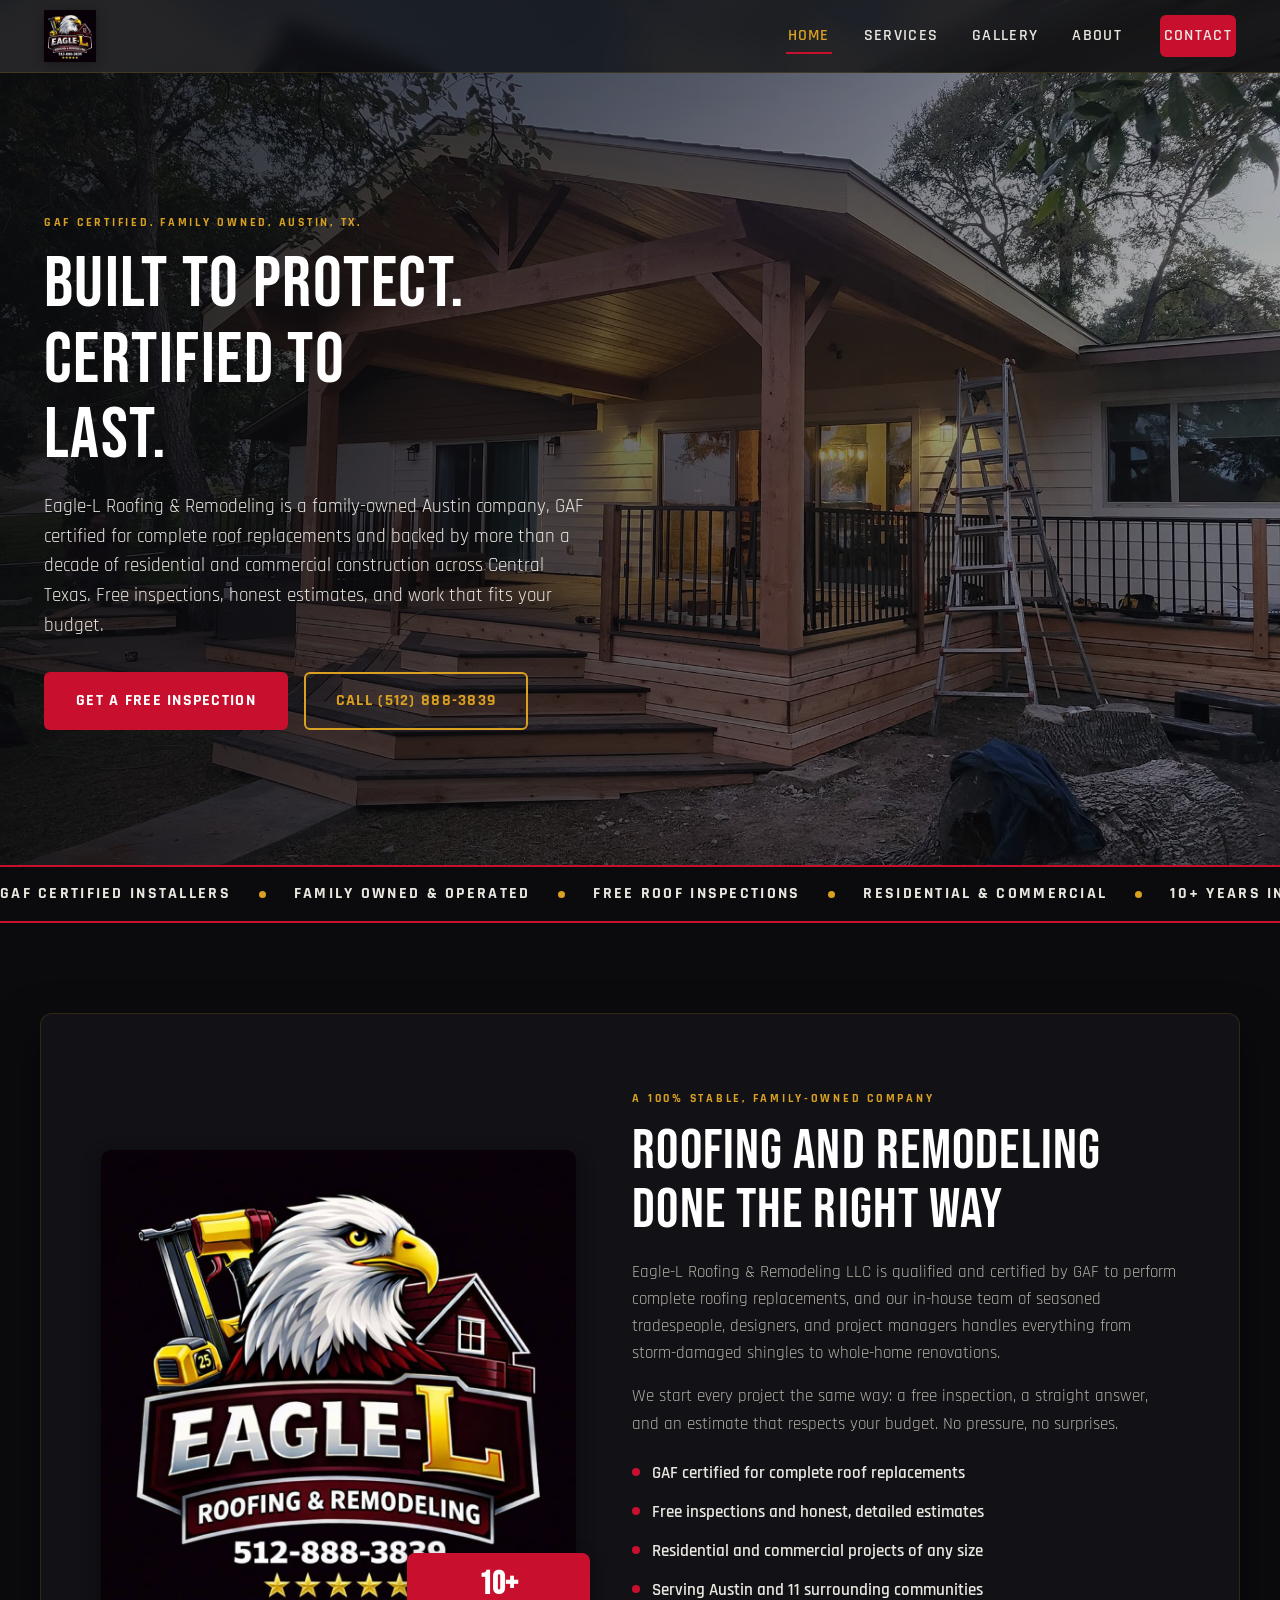
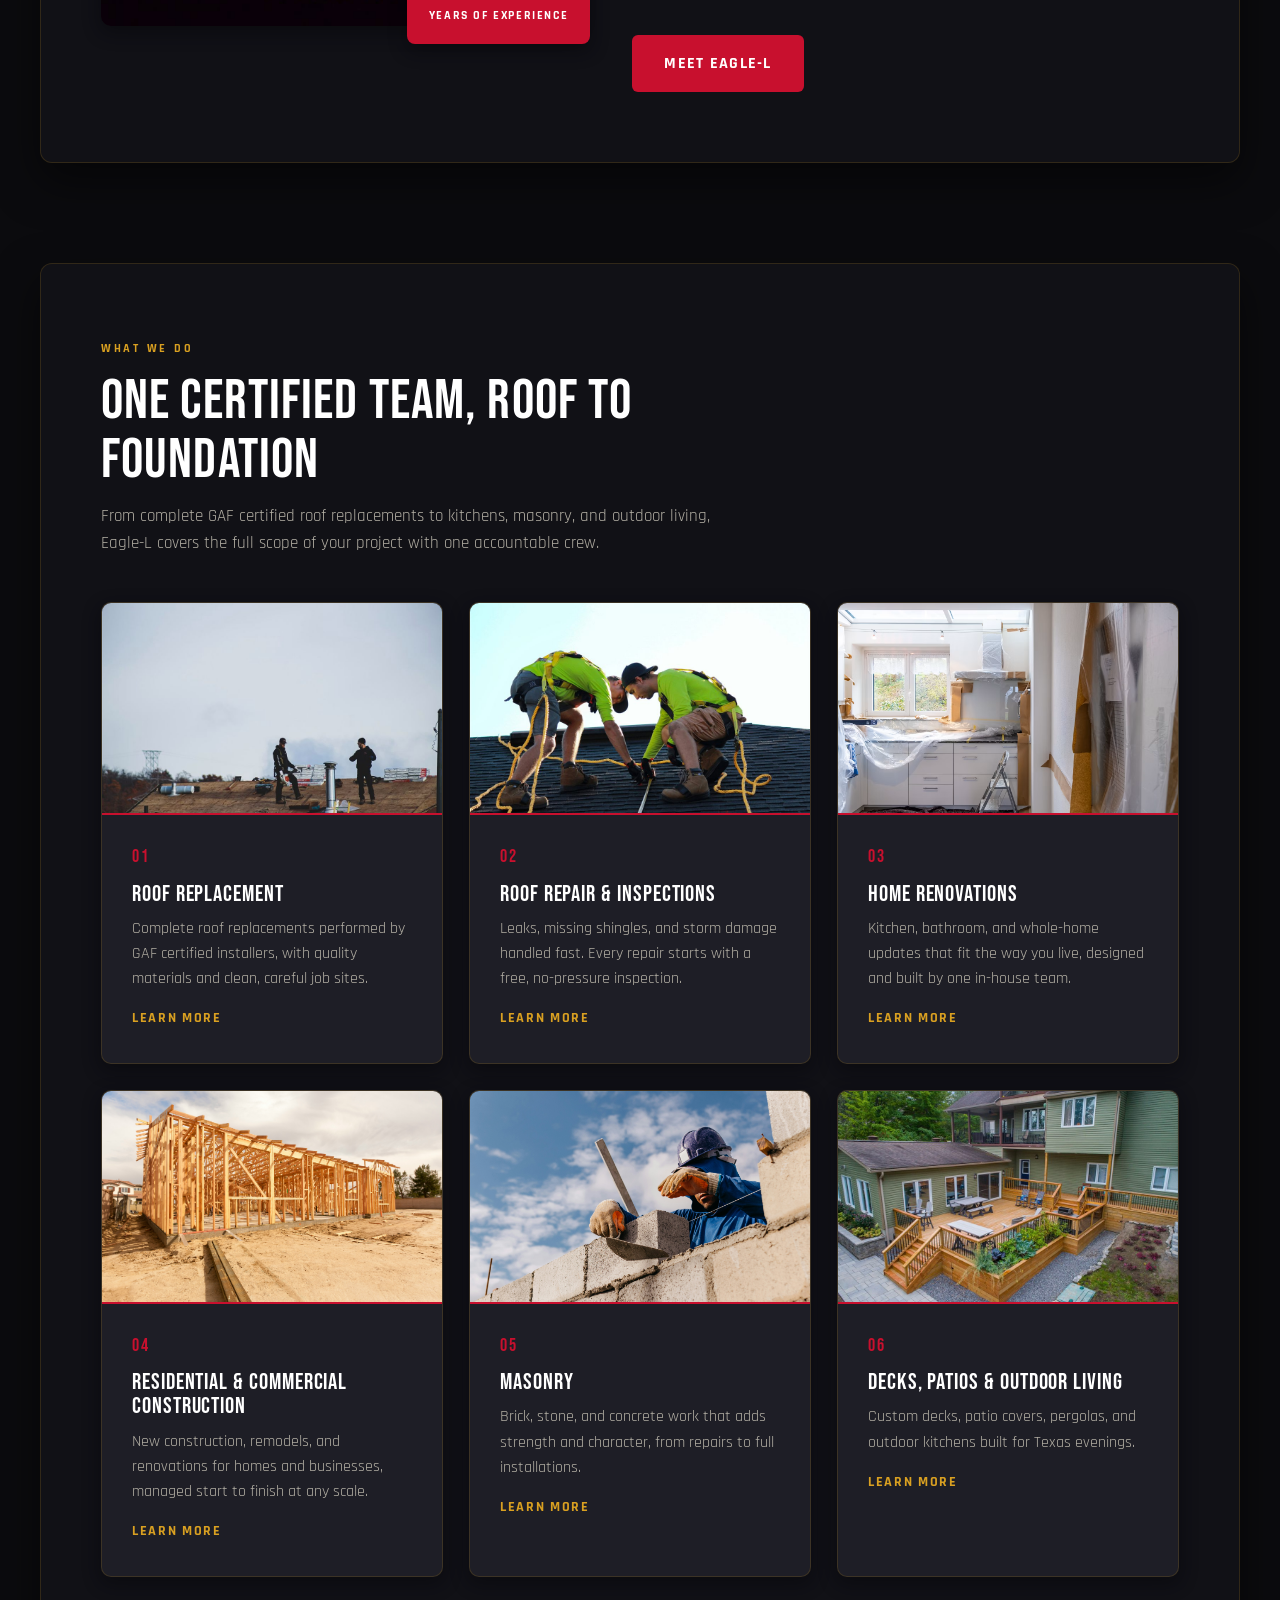
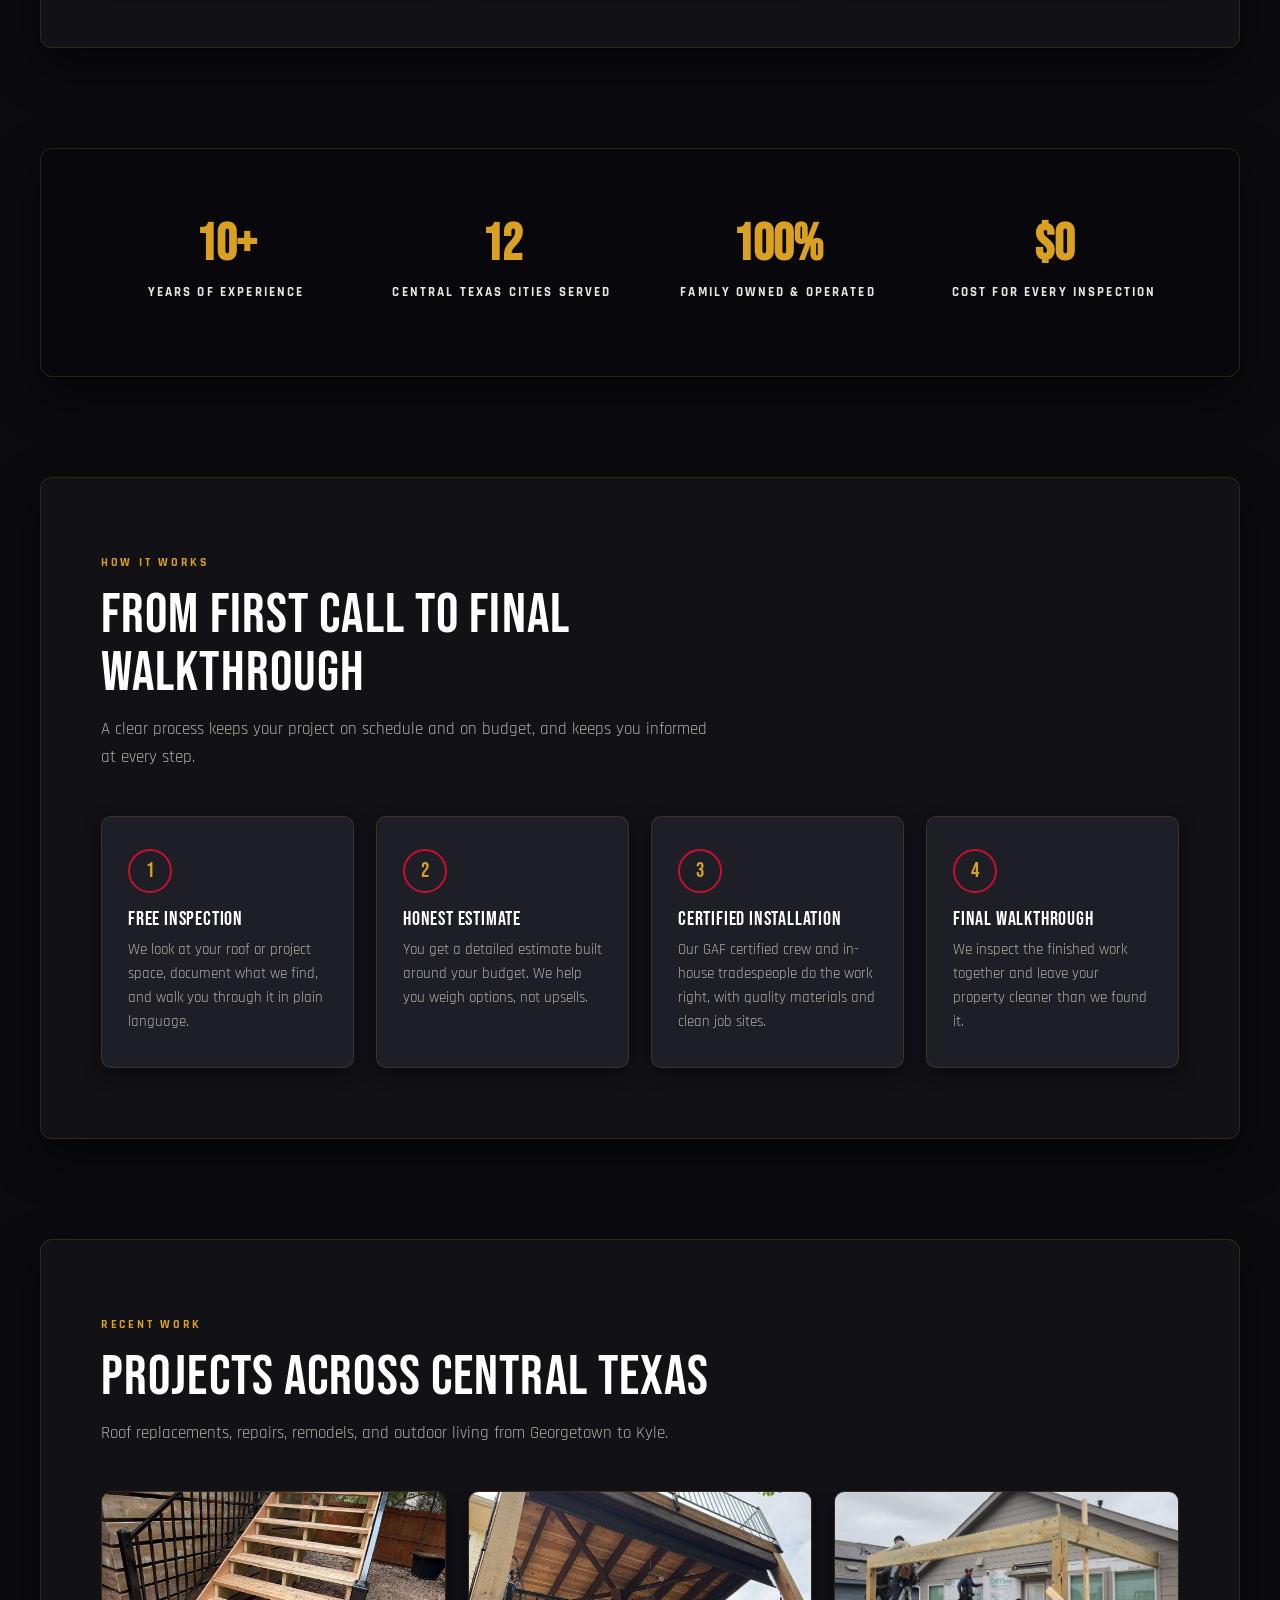
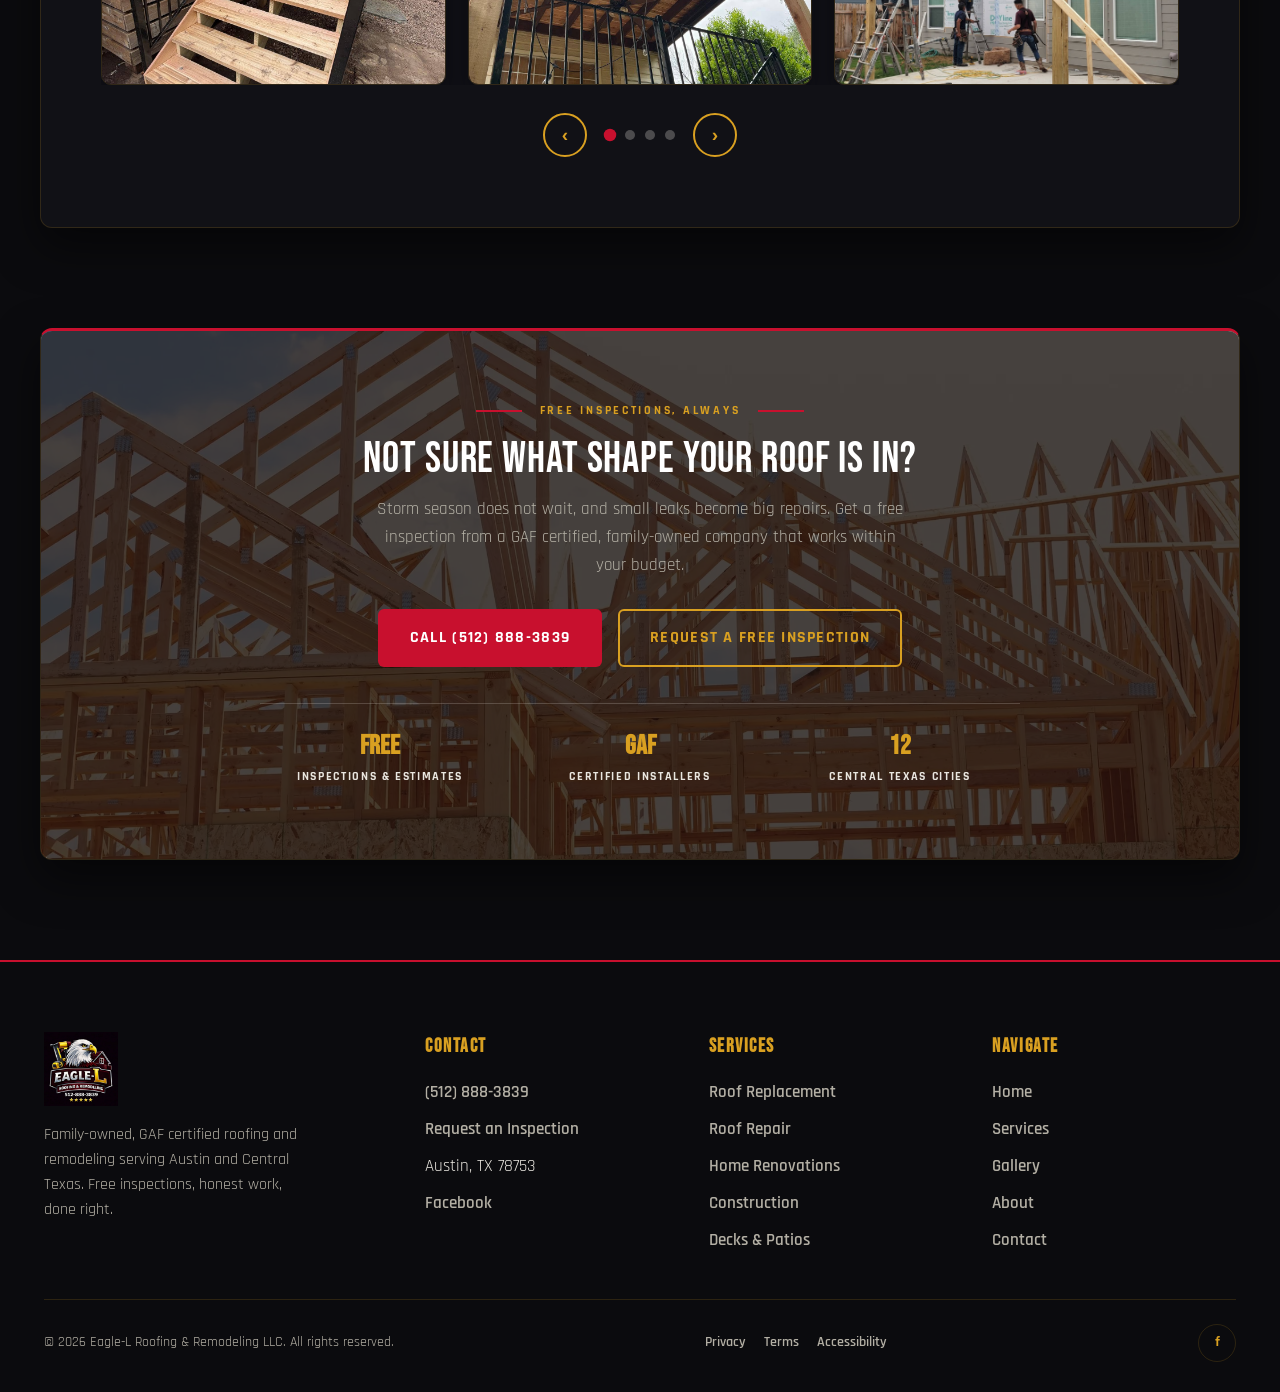
<file: index.html>
<!DOCTYPE html>
<html lang="en">
<head>
  <meta charset="UTF-8">
  <meta name="viewport" content="width=device-width, initial-scale=1.0">
  <title>Eagle-L Roofing &amp; Remodeling | GAF Certified Roofers in Austin, TX</title>
  <meta name="description" content="Eagle-L Roofing &amp; Remodeling LLC is a family-owned, GAF certified roofing and remodeling company serving Austin and Central Texas. Free inspections, complete roof replacements, and remodeling that works within your budget.">
  <link rel="canonical" href="https://one-true-mission.github.io/eagle-l-roofing/">
  <link rel="preconnect" href="https://fonts.googleapis.com">
  <link rel="preconnect" href="https://fonts.gstatic.com" crossorigin>
  <link href="https://fonts.googleapis.com/css2?family=Bebas+Neue&family=Rajdhani:wght@500;600;700&display=swap" rel="stylesheet">
  <link rel="icon" type="image/png" href="assets/favicon.png">
  <meta property="og:type" content="website">
  <meta property="og:title" content="Eagle-L Roofing &amp; Remodeling | GAF Certified Roofers in Austin, TX">
  <meta property="og:description" content="Family-owned, GAF certified roofing and remodeling serving Austin and Central Texas. Free inspections and complete roof replacements.">
  <meta property="og:url" content="https://one-true-mission.github.io/eagle-l-roofing/">
  <meta property="og:image" content="https://one-true-mission.github.io/eagle-l-roofing/assets/og-image.jpg">
  <meta name="twitter:card" content="summary_large_image">
  <meta name="twitter:image" content="https://one-true-mission.github.io/eagle-l-roofing/assets/og-image.jpg">
  <script type="application/ld+json">
  {
    "@context": "https://schema.org",
    "@type": "RoofingContractor",
    "name": "Eagle-L Roofing & Remodeling LLC",
    "description": "Family-owned, GAF certified roofing and remodeling company serving Austin and Central Texas. Free inspections, complete roof replacements, and remodeling that works within your budget.",
    "url": "https://one-true-mission.github.io/eagle-l-roofing/",
    "logo": "https://one-true-mission.github.io/eagle-l-roofing/assets/logo.png",
    "image": "https://one-true-mission.github.io/eagle-l-roofing/assets/og-image.jpg",
    "telephone": "+15128883839",
    "priceRange": "$$",
    "address": {
      "@type": "PostalAddress",
      "addressLocality": "Austin",
      "addressRegion": "TX",
      "postalCode": "78753",
      "addressCountry": "US"
    },
    "areaServed": [
      "Austin TX", "Pflugerville TX", "Round Rock TX", "Georgetown TX",
      "Leander TX", "Cedar Park TX", "Hutto TX", "Jarrell TX",
      "Buda TX", "Kyle TX", "Elgin TX", "Dale TX"
    ],
    "sameAs": [
      "https://www.facebook.com/profile.php?id=100063439642945"
    ]
  }
  </script>
  <link rel="stylesheet" href="styles.css">
</head>
<body data-page="home">

  <nav class="nav">
    <div class="nav-inner">
      <a class="brand" href="index.html" aria-label="Eagle-L Roofing and Remodeling home">
        <img src="assets/logo.png" alt="Eagle-L Roofing &amp; Remodeling LLC logo">
      </a>
      <button class="hamburger" aria-label="Open menu" aria-expanded="false">
        <span></span><span></span><span></span>
      </button>
      <ul class="nav-links">
        <li><a href="index.html" data-nav="home">Home</a></li>
        <li><a href="services.html" data-nav="services">Services</a></li>
        <li><a href="gallery.html" data-nav="gallery">Gallery</a></li>
        <li><a href="about.html" data-nav="about">About</a></li>
        <li class="nav-cta"><a class="btn btn-primary" href="book.html">Contact</a></li>
      </ul>
    </div>
  </nav>
  <div class="nav-overlay"></div>

  <header class="hero hero-home">
    <div class="hero-content">
      <span class="eyebrow">GAF Certified. Family Owned. Austin, TX.</span>
      <h1>Built to Protect. Certified to Last.</h1>
      <p class="lede">Eagle-L Roofing &amp; Remodeling is a family-owned Austin company, GAF certified for complete roof replacements and backed by more than a decade of residential and commercial construction across Central Texas. Free inspections, honest estimates, and work that fits your budget.</p>
      <div class="hero-actions">
        <a class="btn btn-primary" href="book.html">Get a Free Inspection</a>
        <a class="btn btn-outline" href="tel:+15128883839">Call (512) 888-3839</a>
      </div>
    </div>
  </header>

  <div class="marquee" aria-hidden="true">
    <div class="marquee-track">
      <span class="marquee-item">GAF Certified Installers</span>
      <span class="marquee-item">Family Owned &amp; Operated</span>
      <span class="marquee-item">Free Roof Inspections</span>
      <span class="marquee-item">Residential &amp; Commercial</span>
      <span class="marquee-item">10+ Years in Central Texas</span>
      <span class="marquee-item">We Work Within Your Budget</span>
      <span class="marquee-item">GAF Certified Installers</span>
      <span class="marquee-item">Family Owned &amp; Operated</span>
      <span class="marquee-item">Free Roof Inspections</span>
      <span class="marquee-item">Residential &amp; Commercial</span>
      <span class="marquee-item">10+ Years in Central Texas</span>
      <span class="marquee-item">We Work Within Your Budget</span>
    </div>
  </div>

  <main>

    <section class="section">
      <div class="container">
        <div class="intro-grid">
          <div class="intro-media">
            <img src="assets/intro-home.jpg" alt="Eagle-L crew working on a Central Texas roof replacement">
            <div class="corner-badge"><strong>10+</strong><span>Years of Experience</span></div>
          </div>
          <div class="intro-copy">
            <span class="eyebrow">A 100% Stable, Family-Owned Company</span>
            <h2>Roofing and Remodeling Done the Right Way</h2>
            <p>Eagle-L Roofing &amp; Remodeling LLC is qualified and certified by GAF to perform complete roofing replacements, and our in-house team of seasoned tradespeople, designers, and project managers handles everything from storm-damaged shingles to whole-home renovations.</p>
            <p>We start every project the same way: a free inspection, a straight answer, and an estimate that respects your budget. No pressure, no surprises.</p>
            <ul class="intro-points">
              <li>GAF certified for complete roof replacements</li>
              <li>Free inspections and honest, detailed estimates</li>
              <li>Residential and commercial projects of any size</li>
              <li>Serving Austin and 11 surrounding communities</li>
            </ul>
            <a class="btn btn-primary" href="about.html">Meet Eagle-L</a>
          </div>
        </div>
      </div>
    </section>

    <section class="section">
      <div class="container">
        <div class="section-head">
          <span class="eyebrow">What We Do</span>
          <h2>One Certified Team, Roof to Foundation</h2>
          <p>From complete GAF certified roof replacements to kitchens, masonry, and outdoor living, Eagle-L covers the full scope of your project with one accountable crew.</p>
        </div>
        <div class="services-grid">
          <article class="service-card">
            <img class="service-img" src="assets/service-roof-replacement.jpg" alt="Roofing crew installing GAF shingles on a new roof deck">
            <div class="card-body">
              <span class="service-num">01</span>
              <h3>Roof Replacement</h3>
              <p>Complete roof replacements performed by GAF certified installers, with quality materials and clean, careful job sites.</p>
              <a class="service-link" href="services.html">Learn More</a>
            </div>
          </article>
          <article class="service-card">
            <img class="service-img" src="assets/service-roof-repair.jpg" alt="Roofers inspecting and measuring a shingle roof">
            <div class="card-body">
              <span class="service-num">02</span>
              <h3>Roof Repair &amp; Inspections</h3>
              <p>Leaks, missing shingles, and storm damage handled fast. Every repair starts with a free, no-pressure inspection.</p>
              <a class="service-link" href="services.html">Learn More</a>
            </div>
          </article>
          <article class="service-card">
            <img class="service-img" src="assets/service-renovations.jpg" alt="Installer fitting a new window during a home renovation">
            <div class="card-body">
              <span class="service-num">03</span>
              <h3>Home Renovations</h3>
              <p>Kitchen, bathroom, and whole-home updates that fit the way you live, designed and built by one in-house team.</p>
              <a class="service-link" href="services.html">Learn More</a>
            </div>
          </article>
          <article class="service-card">
            <img class="service-img" src="assets/service-construction.jpg" alt="Torch-down roofing work on a commercial building">
            <div class="card-body">
              <span class="service-num">04</span>
              <h3>Residential &amp; Commercial Construction</h3>
              <p>New construction, remodels, and renovations for homes and businesses, managed start to finish at any scale.</p>
              <a class="service-link" href="services.html">Learn More</a>
            </div>
          </article>
          <article class="service-card">
            <img class="service-img" src="assets/service-masonry.jpg" alt="Brick and stone masonry work">
            <div class="card-body">
              <span class="service-num">05</span>
              <h3>Masonry</h3>
              <p>Brick, stone, and concrete work that adds strength and character, from repairs to full installations.</p>
              <a class="service-link" href="services.html">Learn More</a>
            </div>
          </article>
          <article class="service-card">
            <img class="service-img" src="assets/service-decks.jpg" alt="Custom multi-level wood deck with patio seating">
            <div class="card-body">
              <span class="service-num">06</span>
              <h3>Decks, Patios &amp; Outdoor Living</h3>
              <p>Custom decks, patio covers, pergolas, and outdoor kitchens built for Texas evenings.</p>
              <a class="service-link" href="services.html">Learn More</a>
            </div>
          </article>
        </div>
      </div>
    </section>

    <section class="section">
      <div class="container container-deep">
        <div class="stats-grid">
          <div class="stat"><strong>10+</strong><span>Years of Experience</span></div>
          <div class="stat"><strong>12</strong><span>Central Texas Cities Served</span></div>
          <div class="stat"><strong>100%</strong><span>Family Owned &amp; Operated</span></div>
          <div class="stat"><strong>$0</strong><span>Cost for Every Inspection</span></div>
        </div>
      </div>
    </section>

    <section class="section">
      <div class="container">
        <div class="section-head">
          <span class="eyebrow">How It Works</span>
          <h2>From First Call to Final Walkthrough</h2>
          <p>A clear process keeps your project on schedule and on budget, and keeps you informed at every step.</p>
        </div>
        <div class="process-grid">
          <article class="step-card">
            <span class="step-num">1</span>
            <h3>Free Inspection</h3>
            <p>We look at your roof or project space, document what we find, and walk you through it in plain language.</p>
          </article>
          <article class="step-card">
            <span class="step-num">2</span>
            <h3>Honest Estimate</h3>
            <p>You get a detailed estimate built around your budget. We help you weigh options, not upsells.</p>
          </article>
          <article class="step-card">
            <span class="step-num">3</span>
            <h3>Certified Installation</h3>
            <p>Our GAF certified crew and in-house tradespeople do the work right, with quality materials and clean job sites.</p>
          </article>
          <article class="step-card">
            <span class="step-num">4</span>
            <h3>Final Walkthrough</h3>
            <p>We inspect the finished work together and leave your property cleaner than we found it.</p>
          </article>
        </div>
      </div>
    </section>

    <section class="section">
      <div class="container">
        <div class="section-head">
          <span class="eyebrow">Recent Work</span>
          <h2>Projects Across Central Texas</h2>
          <p>Roof replacements, repairs, remodels, and outdoor living from Georgetown to Kyle.</p>
        </div>
        <div class="carousel" data-carousel>
          <div class="carousel-viewport">
            <div class="carousel-track">
              <div class="carousel-slide"><img src="assets/gallery-1.jpg" alt="Completed roof replacement project"></div>
              <div class="carousel-slide"><img src="assets/gallery-2.jpg" alt="Roof repair project"></div>
              <div class="carousel-slide"><img src="assets/gallery-3.jpg" alt="Home renovation project"></div>
              <div class="carousel-slide"><img src="assets/gallery-4.jpg" alt="Commercial construction project"></div>
              <div class="carousel-slide"><img src="assets/gallery-5.jpg" alt="Masonry project"></div>
              <div class="carousel-slide"><img src="assets/gallery-6.jpg" alt="Deck and patio project"></div>
            </div>
          </div>
          <div class="carousel-controls">
            <button class="carousel-btn" data-prev aria-label="Previous slide">&#8249;</button>
            <div class="carousel-dots"></div>
            <button class="carousel-btn" data-next aria-label="Next slide">&#8250;</button>
          </div>
        </div>
      </div>
    </section>

    <section class="section">
      <div class="container cta-card">
        <div class="cta-eyebrow">Free Inspections, Always</div>
        <h2>Not Sure What Shape Your Roof Is In?</h2>
        <p class="lede">Storm season does not wait, and small leaks become big repairs. Get a free inspection from a GAF certified, family-owned company that works within your budget.</p>
        <div class="cta-actions">
          <a class="btn btn-primary" href="tel:+15128883839">Call (512) 888-3839</a>
          <a class="btn btn-outline" href="book.html">Request a Free Inspection</a>
        </div>
        <div class="cta-trust">
          <div><strong>Free</strong><span>Inspections &amp; Estimates</span></div>
          <div><strong>GAF</strong><span>Certified Installers</span></div>
          <div><strong>12</strong><span>Central Texas Cities</span></div>
        </div>
      </div>
    </section>

  </main>

  <footer class="footer">
    <div class="footer-inner">
      <div class="footer-grid">
        <div class="footer-brand">
          <img src="assets/logo.png" alt="Eagle-L Roofing &amp; Remodeling LLC logo">
          <p>Family-owned, GAF certified roofing and remodeling serving Austin and Central Texas. Free inspections, honest work, done right.</p>
        </div>
        <div>
          <h4>Contact</h4>
          <ul>
            <li><a href="tel:+15128883839">(512) 888-3839</a></li>
            <li><a href="book.html">Request an Inspection</a></li>
            <li>Austin, TX 78753</li>
            <li><a href="https://www.facebook.com/profile.php?id=100063439642945" target="_blank" rel="noopener">Facebook</a></li>
          </ul>
        </div>
        <div>
          <h4>Services</h4>
          <ul>
            <li><a href="services.html">Roof Replacement</a></li>
            <li><a href="services.html">Roof Repair</a></li>
            <li><a href="services.html">Home Renovations</a></li>
            <li><a href="services.html">Construction</a></li>
            <li><a href="services.html">Decks &amp; Patios</a></li>
          </ul>
        </div>
        <div>
          <h4>Navigate</h4>
          <ul>
            <li><a href="index.html">Home</a></li>
            <li><a href="services.html">Services</a></li>
            <li><a href="gallery.html">Gallery</a></li>
            <li><a href="about.html">About</a></li>
            <li><a href="book.html">Contact</a></li>
          </ul>
        </div>
      </div>
      <div class="footer-bottom">
        <span>&copy; <span data-year>2026</span> Eagle-L Roofing &amp; Remodeling LLC. All rights reserved.</span>
        <div class="footer-legal">
          <a href="privacy.html">Privacy</a>
          <a href="terms.html">Terms</a>
          <a href="accessibility.html">Accessibility</a>
        </div>
        <div class="footer-social">
          <a href="https://www.facebook.com/profile.php?id=100063439642945" target="_blank" rel="noopener" aria-label="Facebook">f</a>
        </div>
      </div>
    </div>
  </footer>

  <script src="script.js"></script>
</body>
</html>
</file>
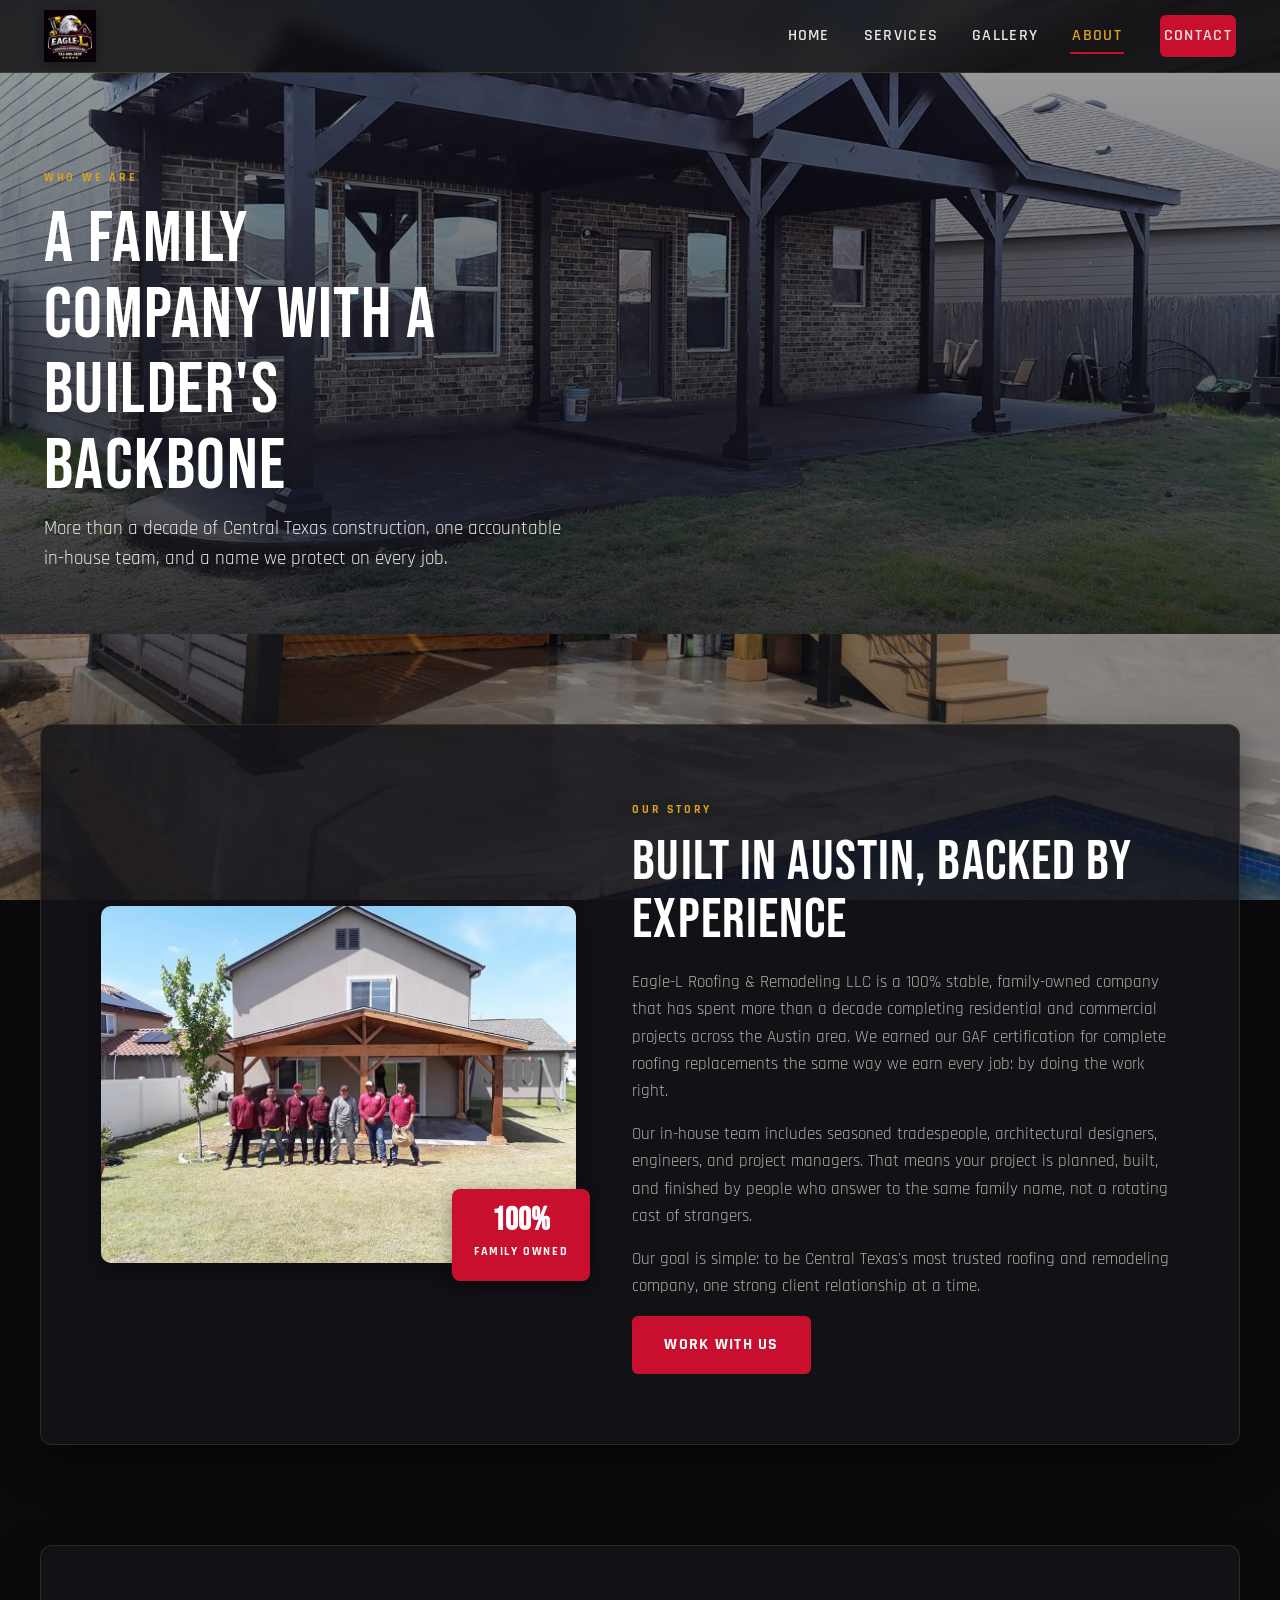
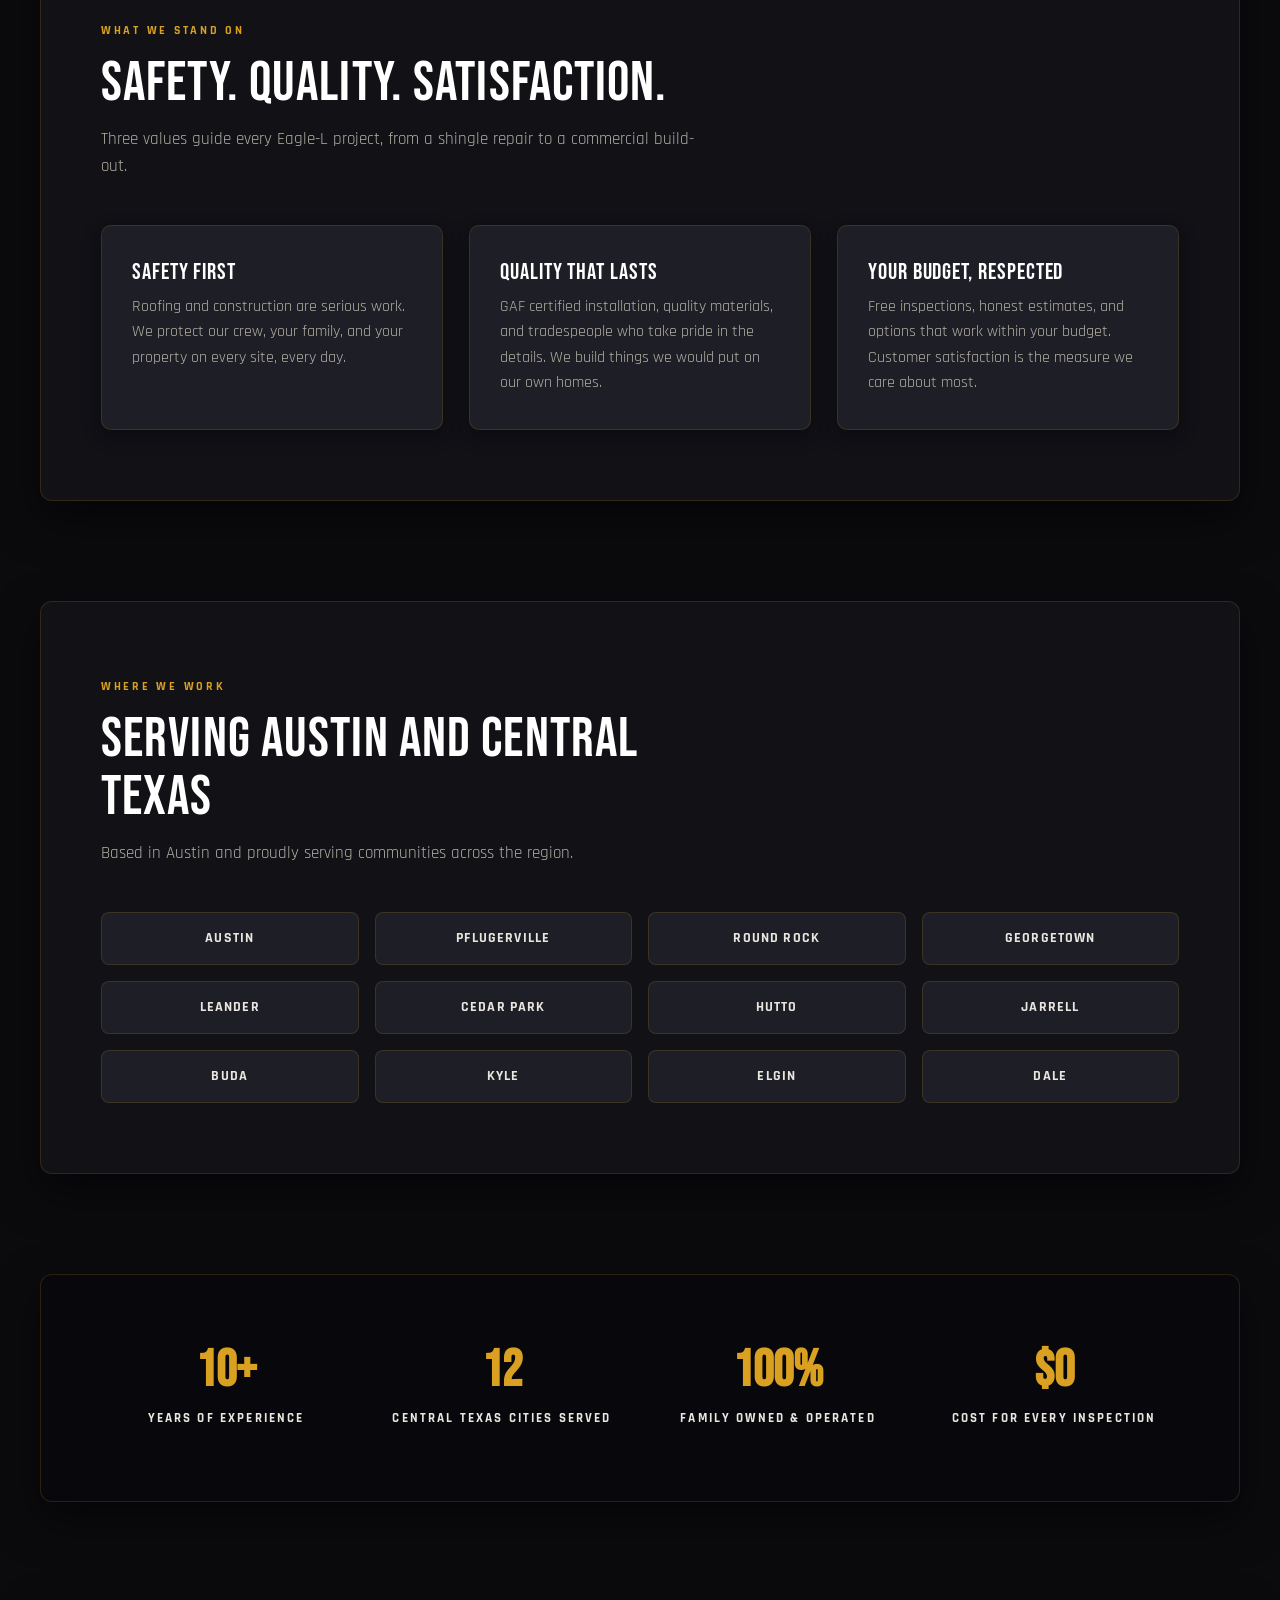
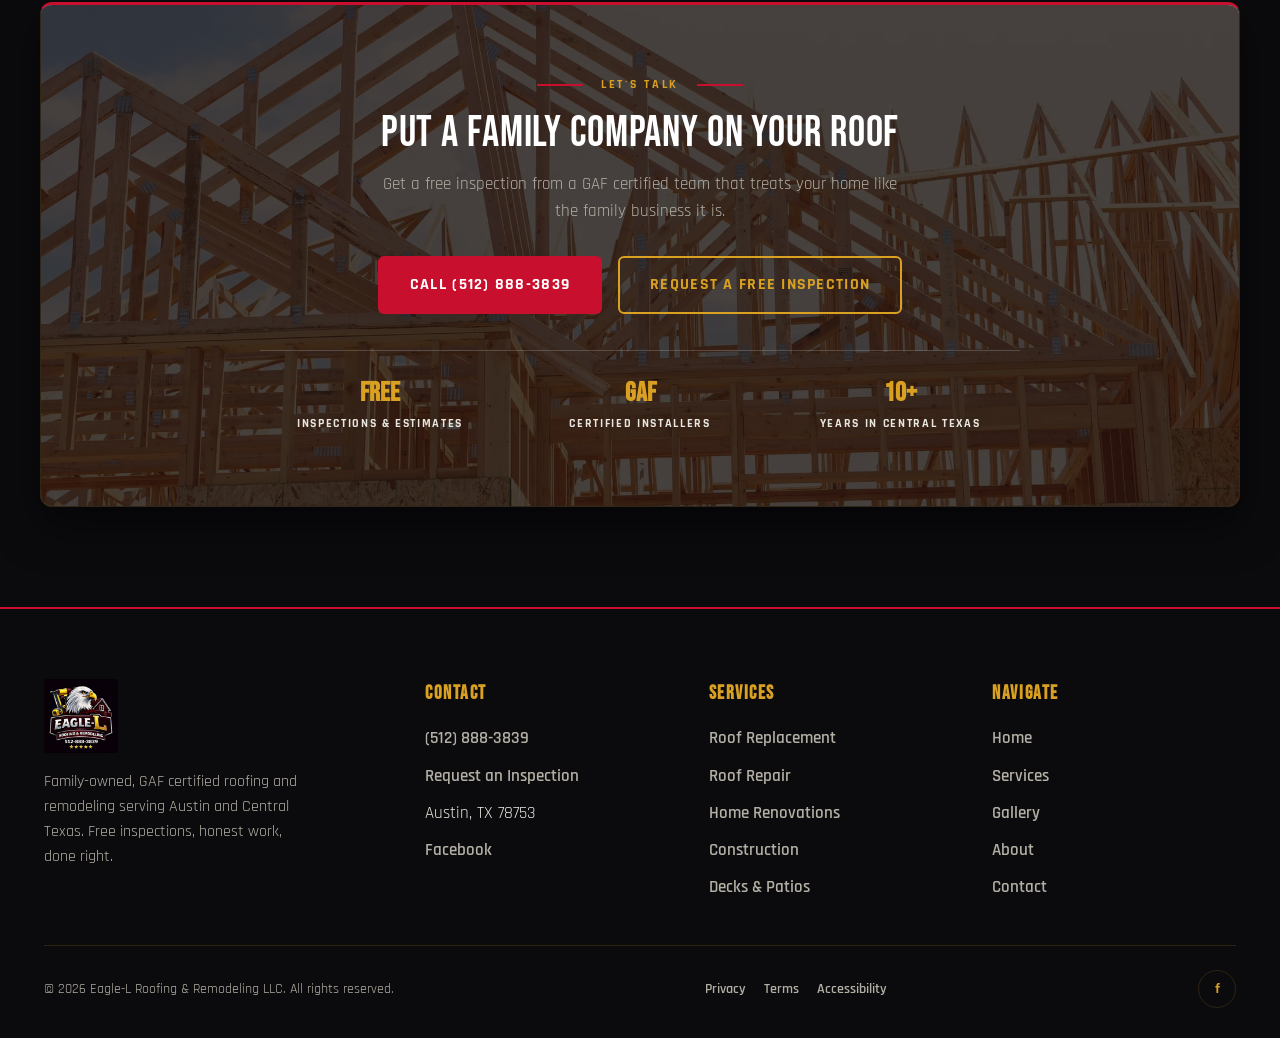
<file: about.html>
<!DOCTYPE html>
<html lang="en">
<head>
  <meta charset="UTF-8">
  <meta name="viewport" content="width=device-width, initial-scale=1.0">
  <title>About Our Family-Owned Company | Eagle-L Roofing &amp; Remodeling</title>
  <meta name="description" content="Eagle-L Roofing &amp; Remodeling LLC is a family-owned Austin company with more than a decade of construction experience, an in-house team, and GAF certification for complete roof replacements.">
  <link rel="canonical" href="https://one-true-mission.github.io/eagle-l-roofing/about.html">
  <link rel="preconnect" href="https://fonts.googleapis.com">
  <link rel="preconnect" href="https://fonts.gstatic.com" crossorigin>
  <link href="https://fonts.googleapis.com/css2?family=Bebas+Neue&family=Rajdhani:wght@500;600;700&display=swap" rel="stylesheet">
  <link rel="icon" type="image/png" href="assets/favicon.png">
  <meta property="og:type" content="website">
  <meta property="og:title" content="About Our Family-Owned Company | Eagle-L Roofing &amp; Remodeling">
  <meta property="og:description" content="A family-owned Austin roofing and remodeling company with more than a decade of experience and GAF certification.">
  <meta property="og:url" content="https://one-true-mission.github.io/eagle-l-roofing/about.html">
  <meta property="og:image" content="https://one-true-mission.github.io/eagle-l-roofing/assets/og-image.jpg">
  <meta name="twitter:card" content="summary_large_image">
  <meta name="twitter:image" content="https://one-true-mission.github.io/eagle-l-roofing/assets/og-image.jpg">
  <link rel="stylesheet" href="styles.css">
</head>
<body data-page="about">

  <nav class="nav">
    <div class="nav-inner">
      <a class="brand" href="index.html" aria-label="Eagle-L Roofing and Remodeling home">
        <img src="assets/logo.png" alt="Eagle-L Roofing &amp; Remodeling LLC logo">
      </a>
      <button class="hamburger" aria-label="Open menu" aria-expanded="false">
        <span></span><span></span><span></span>
      </button>
      <ul class="nav-links">
        <li><a href="index.html" data-nav="home">Home</a></li>
        <li><a href="services.html" data-nav="services">Services</a></li>
        <li><a href="gallery.html" data-nav="gallery">Gallery</a></li>
        <li><a href="about.html" data-nav="about">About</a></li>
        <li class="nav-cta"><a class="btn btn-primary" href="book.html">Contact</a></li>
      </ul>
    </div>
  </nav>
  <div class="nav-overlay"></div>

  <header class="page-hero hero-about">
    <div class="hero-content">
      <span class="eyebrow">Who We Are</span>
      <h1>A Family Company With a Builder's Backbone</h1>
      <p class="lede">More than a decade of Central Texas construction, one accountable in-house team, and a name we protect on every job.</p>
    </div>
  </header>

  <main>

    <section class="section">
      <div class="container">
        <div class="intro-grid">
          <div class="intro-media">
            <img src="assets/about-main.jpg" alt="The Eagle-L Roofing and Remodeling team on a job site">
            <div class="corner-badge"><strong>100%</strong><span>Family Owned</span></div>
          </div>
          <div class="intro-copy">
            <span class="eyebrow">Our Story</span>
            <h2>Built in Austin, Backed by Experience</h2>
            <p>Eagle-L Roofing &amp; Remodeling LLC is a 100% stable, family-owned company that has spent more than a decade completing residential and commercial projects across the Austin area. We earned our GAF certification for complete roofing replacements the same way we earn every job: by doing the work right.</p>
            <p>Our in-house team includes seasoned tradespeople, architectural designers, engineers, and project managers. That means your project is planned, built, and finished by people who answer to the same family name, not a rotating cast of strangers.</p>
            <p>Our goal is simple: to be Central Texas's most trusted roofing and remodeling company, one strong client relationship at a time.</p>
            <a class="btn btn-primary" href="book.html">Work With Us</a>
          </div>
        </div>
      </div>
    </section>

    <section class="section">
      <div class="container">
        <div class="section-head">
          <span class="eyebrow">What We Stand On</span>
          <h2>Safety. Quality. Satisfaction.</h2>
          <p>Three values guide every Eagle-L project, from a shingle repair to a commercial build-out.</p>
        </div>
        <div class="values-grid">
          <article class="value-card">
            <h3>Safety First</h3>
            <p>Roofing and construction are serious work. We protect our crew, your family, and your property on every site, every day.</p>
          </article>
          <article class="value-card">
            <h3>Quality That Lasts</h3>
            <p>GAF certified installation, quality materials, and tradespeople who take pride in the details. We build things we would put on our own homes.</p>
          </article>
          <article class="value-card">
            <h3>Your Budget, Respected</h3>
            <p>Free inspections, honest estimates, and options that work within your budget. Customer satisfaction is the measure we care about most.</p>
          </article>
        </div>
      </div>
    </section>

    <section class="section">
      <div class="container">
        <div class="section-head">
          <span class="eyebrow">Where We Work</span>
          <h2>Serving Austin and Central Texas</h2>
          <p>Based in Austin and proudly serving communities across the region.</p>
        </div>
        <div class="area-grid">
          <div class="area-chip">Austin</div>
          <div class="area-chip">Pflugerville</div>
          <div class="area-chip">Round Rock</div>
          <div class="area-chip">Georgetown</div>
          <div class="area-chip">Leander</div>
          <div class="area-chip">Cedar Park</div>
          <div class="area-chip">Hutto</div>
          <div class="area-chip">Jarrell</div>
          <div class="area-chip">Buda</div>
          <div class="area-chip">Kyle</div>
          <div class="area-chip">Elgin</div>
          <div class="area-chip">Dale</div>
        </div>
      </div>
    </section>

    <section class="section">
      <div class="container container-deep">
        <div class="stats-grid">
          <div class="stat"><strong>10+</strong><span>Years of Experience</span></div>
          <div class="stat"><strong>12</strong><span>Central Texas Cities Served</span></div>
          <div class="stat"><strong>100%</strong><span>Family Owned &amp; Operated</span></div>
          <div class="stat"><strong>$0</strong><span>Cost for Every Inspection</span></div>
        </div>
      </div>
    </section>

    <section class="section">
      <div class="container cta-card">
        <div class="cta-eyebrow">Let's Talk</div>
        <h2>Put a Family Company on Your Roof</h2>
        <p class="lede">Get a free inspection from a GAF certified team that treats your home like the family business it is.</p>
        <div class="cta-actions">
          <a class="btn btn-primary" href="tel:+15128883839">Call (512) 888-3839</a>
          <a class="btn btn-outline" href="book.html">Request a Free Inspection</a>
        </div>
        <div class="cta-trust">
          <div><strong>Free</strong><span>Inspections &amp; Estimates</span></div>
          <div><strong>GAF</strong><span>Certified Installers</span></div>
          <div><strong>10+</strong><span>Years in Central Texas</span></div>
        </div>
      </div>
    </section>

  </main>

  <footer class="footer">
    <div class="footer-inner">
      <div class="footer-grid">
        <div class="footer-brand">
          <img src="assets/logo.png" alt="Eagle-L Roofing &amp; Remodeling LLC logo">
          <p>Family-owned, GAF certified roofing and remodeling serving Austin and Central Texas. Free inspections, honest work, done right.</p>
        </div>
        <div>
          <h4>Contact</h4>
          <ul>
            <li><a href="tel:+15128883839">(512) 888-3839</a></li>
            <li><a href="book.html">Request an Inspection</a></li>
            <li>Austin, TX 78753</li>
            <li><a href="https://www.facebook.com/profile.php?id=100063439642945" target="_blank" rel="noopener">Facebook</a></li>
          </ul>
        </div>
        <div>
          <h4>Services</h4>
          <ul>
            <li><a href="services.html">Roof Replacement</a></li>
            <li><a href="services.html">Roof Repair</a></li>
            <li><a href="services.html">Home Renovations</a></li>
            <li><a href="services.html">Construction</a></li>
            <li><a href="services.html">Decks &amp; Patios</a></li>
          </ul>
        </div>
        <div>
          <h4>Navigate</h4>
          <ul>
            <li><a href="index.html">Home</a></li>
            <li><a href="services.html">Services</a></li>
            <li><a href="gallery.html">Gallery</a></li>
            <li><a href="about.html">About</a></li>
            <li><a href="book.html">Contact</a></li>
          </ul>
        </div>
      </div>
      <div class="footer-bottom">
        <span>&copy; <span data-year>2026</span> Eagle-L Roofing &amp; Remodeling LLC. All rights reserved.</span>
        <div class="footer-legal">
          <a href="privacy.html">Privacy</a>
          <a href="terms.html">Terms</a>
          <a href="accessibility.html">Accessibility</a>
        </div>
        <div class="footer-social">
          <a href="https://www.facebook.com/profile.php?id=100063439642945" target="_blank" rel="noopener" aria-label="Facebook">f</a>
        </div>
      </div>
    </div>
  </footer>

  <script src="script.js"></script>
</body>
</html>
</file>
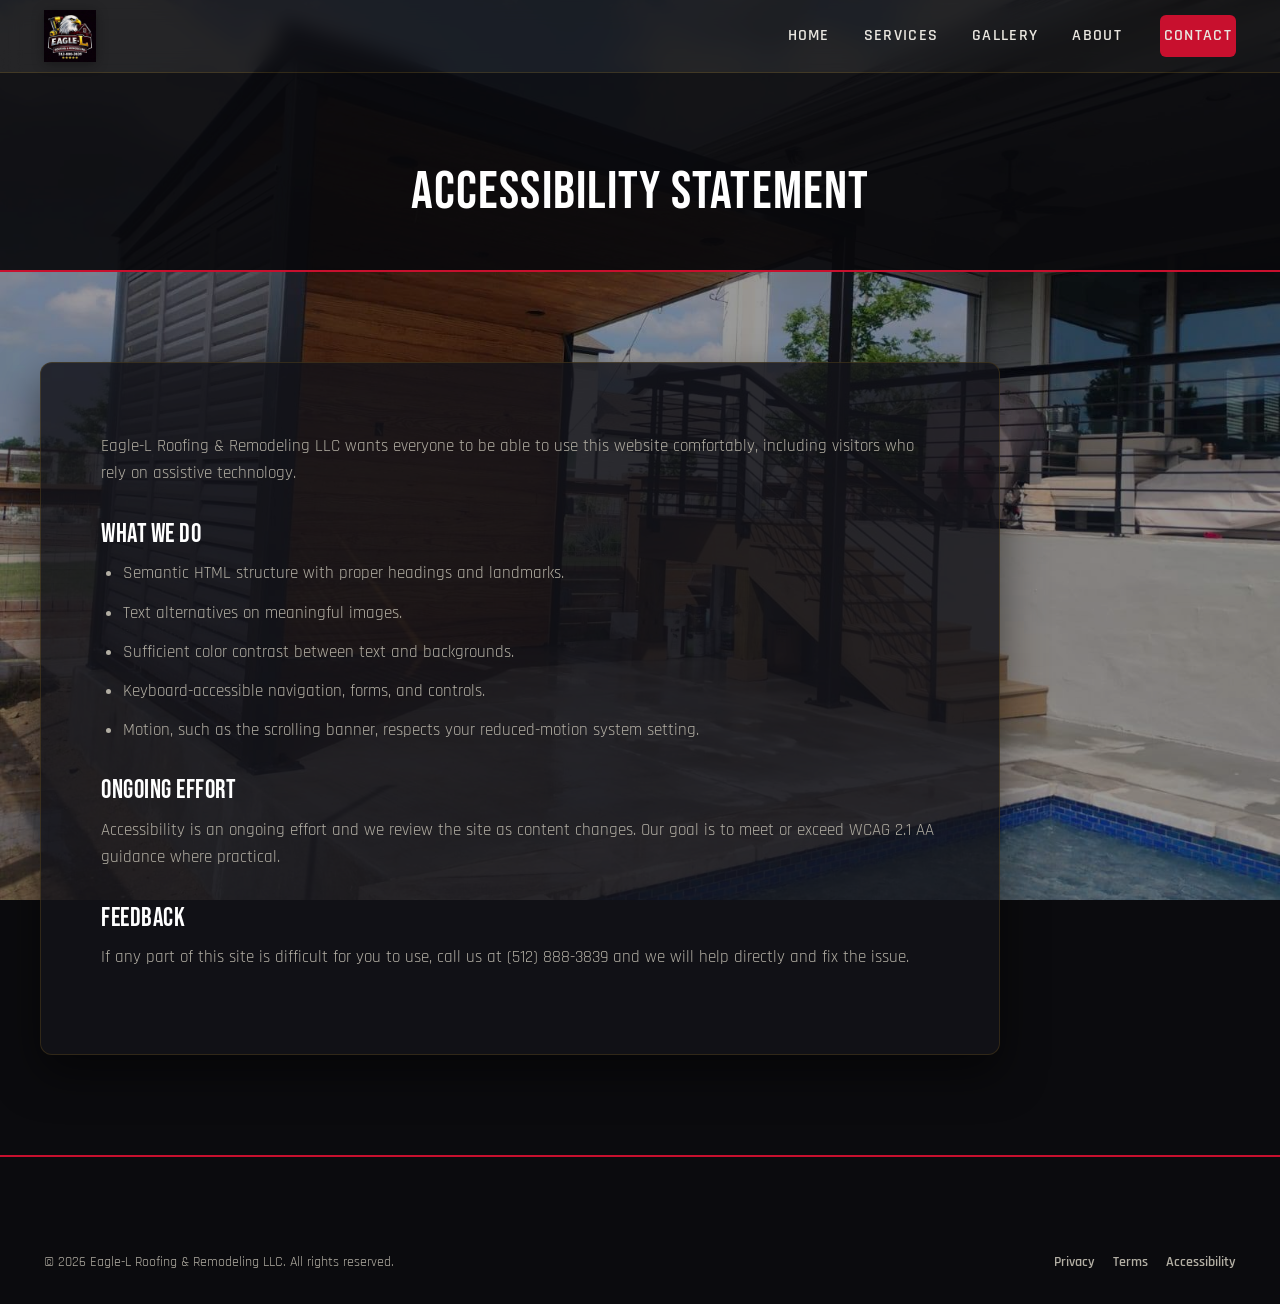
<file: accessibility.html>
<!DOCTYPE html>
<html lang="en">
<head>
  <meta charset="UTF-8">
  <meta name="viewport" content="width=device-width, initial-scale=1.0">
  <title>Accessibility Statement | Eagle-L Roofing &amp; Remodeling</title>
  <meta name="description" content="Accessibility statement for the Eagle-L Roofing &amp; Remodeling website.">
  <meta name="robots" content="noindex">
  <link rel="canonical" href="https://one-true-mission.github.io/eagle-l-roofing/accessibility.html">
  <link rel="preconnect" href="https://fonts.googleapis.com">
  <link rel="preconnect" href="https://fonts.gstatic.com" crossorigin>
  <link href="https://fonts.googleapis.com/css2?family=Bebas+Neue&family=Rajdhani:wght@500;600;700&display=swap" rel="stylesheet">
  <link rel="icon" type="image/png" href="assets/favicon.png">
  <link rel="stylesheet" href="styles.css">
</head>
<body data-page="legal">

  <nav class="nav">
    <div class="nav-inner">
      <a class="brand" href="index.html" aria-label="Eagle-L Roofing and Remodeling home">
        <img src="assets/logo.png" alt="Eagle-L Roofing &amp; Remodeling LLC logo">
      </a>
      <button class="hamburger" aria-label="Open menu" aria-expanded="false">
        <span></span><span></span><span></span>
      </button>
      <ul class="nav-links">
        <li><a href="index.html" data-nav="home">Home</a></li>
        <li><a href="services.html" data-nav="services">Services</a></li>
        <li><a href="gallery.html" data-nav="gallery">Gallery</a></li>
        <li><a href="about.html" data-nav="about">About</a></li>
        <li class="nav-cta"><a class="btn btn-primary" href="book.html">Contact</a></li>
      </ul>
    </div>
  </nav>
  <div class="nav-overlay"></div>

  <header class="simple-header">
    <h1>Accessibility Statement</h1>
  </header>

  <main>
    <section class="section">
      <div class="container legal-body">
        <p>Eagle-L Roofing &amp; Remodeling LLC wants everyone to be able to use this website comfortably, including visitors who rely on assistive technology.</p>

        <h2>What We Do</h2>
        <ul>
          <li>Semantic HTML structure with proper headings and landmarks.</li>
          <li>Text alternatives on meaningful images.</li>
          <li>Sufficient color contrast between text and backgrounds.</li>
          <li>Keyboard-accessible navigation, forms, and controls.</li>
          <li>Motion, such as the scrolling banner, respects your reduced-motion system setting.</li>
        </ul>

        <h2>Ongoing Effort</h2>
        <p>Accessibility is an ongoing effort and we review the site as content changes. Our goal is to meet or exceed WCAG 2.1 AA guidance where practical.</p>

        <h2>Feedback</h2>
        <p>If any part of this site is difficult for you to use, call us at (512) 888-3839 and we will help directly and fix the issue.</p>
      </div>
    </section>
  </main>

  <footer class="footer">
    <div class="footer-inner">
      <div class="footer-bottom">
        <span>&copy; <span data-year>2026</span> Eagle-L Roofing &amp; Remodeling LLC. All rights reserved.</span>
        <div class="footer-legal">
          <a href="privacy.html">Privacy</a>
          <a href="terms.html">Terms</a>
          <a href="accessibility.html">Accessibility</a>
        </div>
      </div>
    </div>
  </footer>

  <script src="script.js"></script>
</body>
</html>
</file>
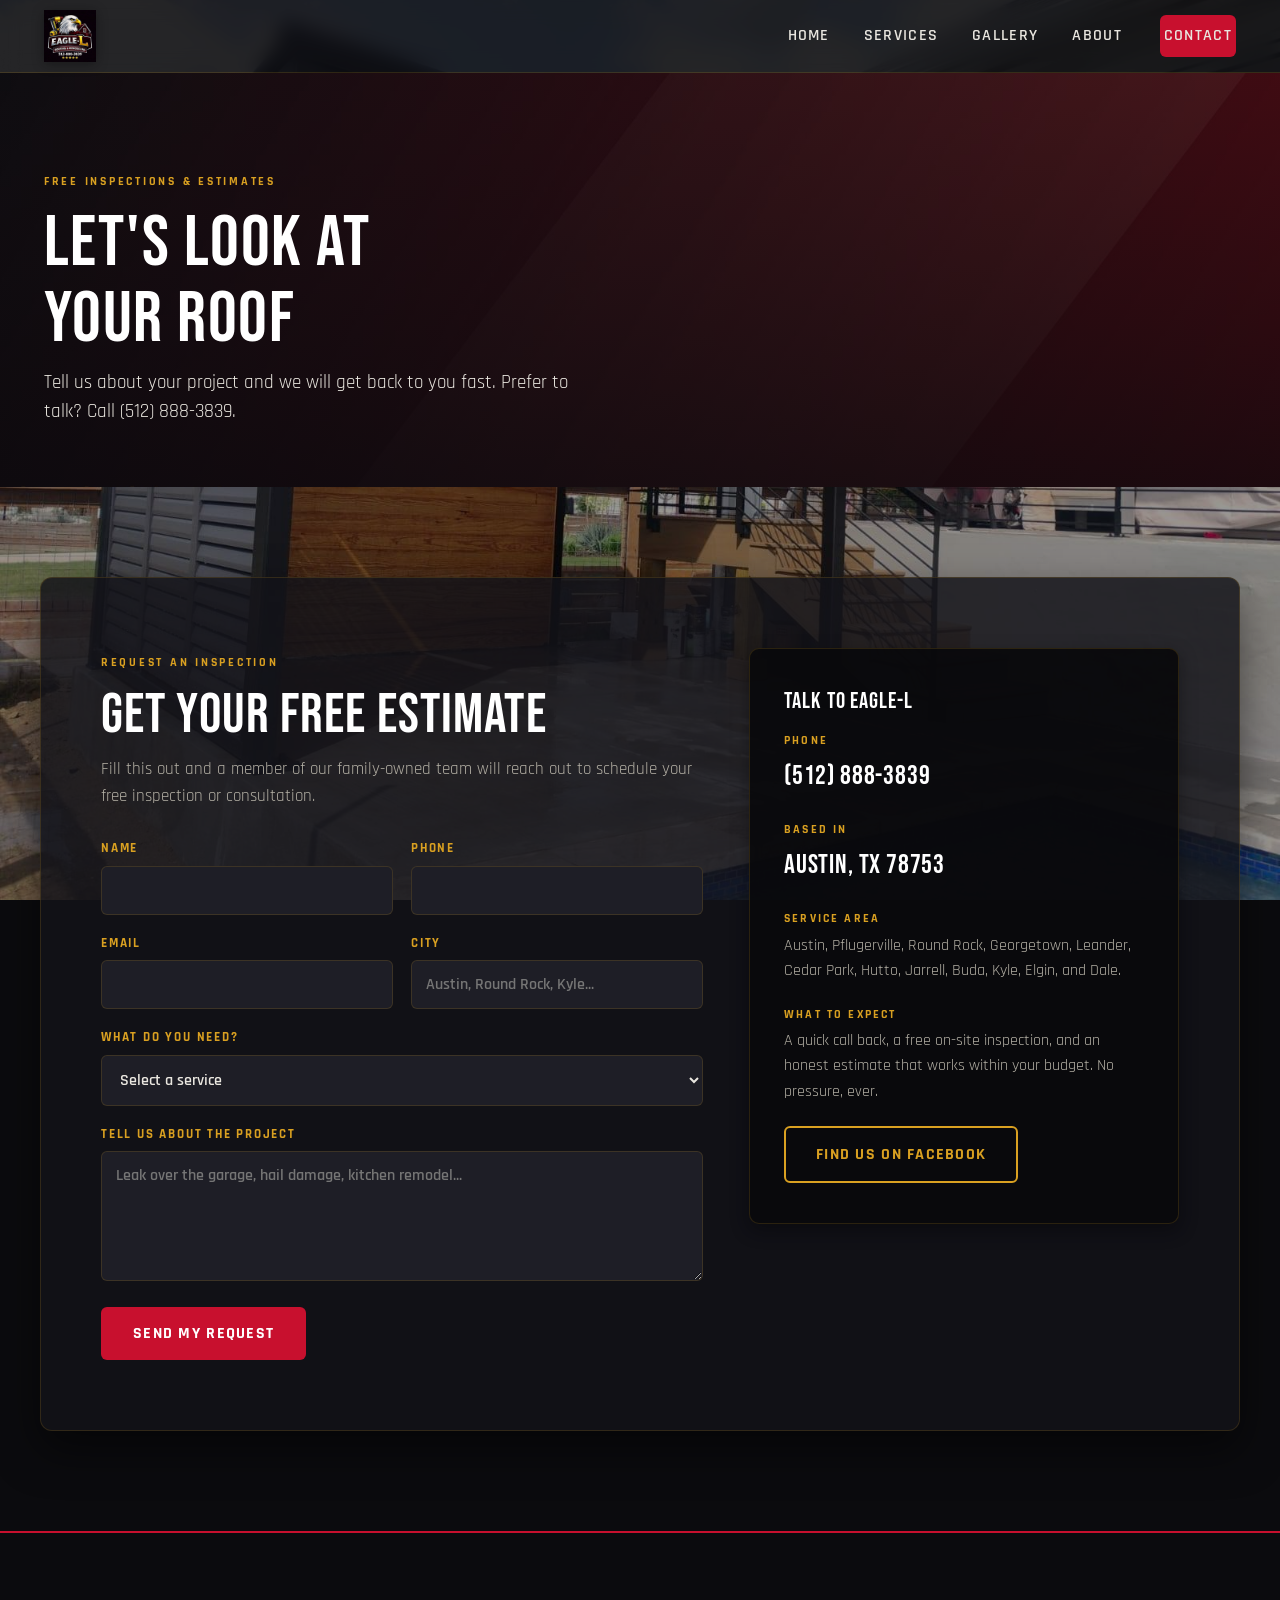
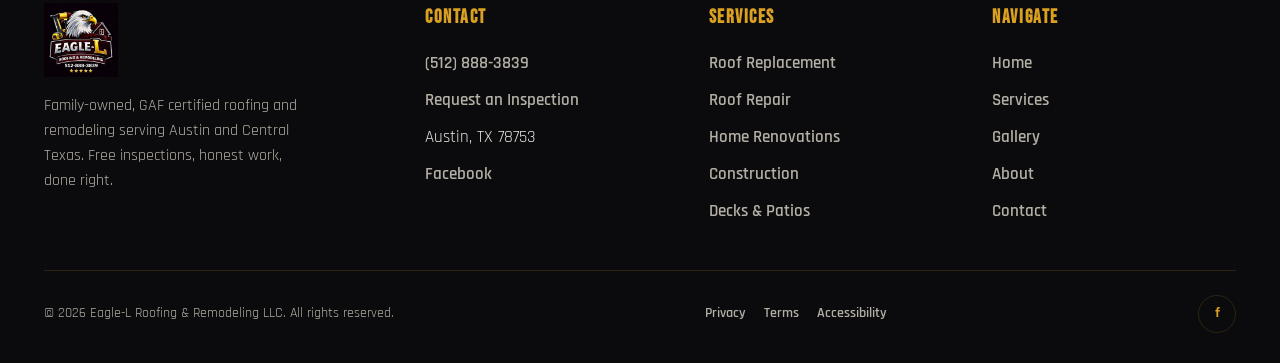
<file: book.html>
<!DOCTYPE html>
<html lang="en">
<head>
  <meta charset="UTF-8">
  <meta name="viewport" content="width=device-width, initial-scale=1.0">
  <title>Free Roof Inspection &amp; Estimates | Eagle-L Roofing &amp; Remodeling</title>
  <meta name="description" content="Request a free roof inspection or project estimate from Eagle-L Roofing &amp; Remodeling. Family-owned, GAF certified, serving Austin and Central Texas. Call (512) 888-3839.">
  <link rel="canonical" href="https://one-true-mission.github.io/eagle-l-roofing/book.html">
  <link rel="preconnect" href="https://fonts.googleapis.com">
  <link rel="preconnect" href="https://fonts.gstatic.com" crossorigin>
  <link href="https://fonts.googleapis.com/css2?family=Bebas+Neue&family=Rajdhani:wght@500;600;700&display=swap" rel="stylesheet">
  <link rel="icon" type="image/png" href="assets/favicon.png">
  <meta property="og:type" content="website">
  <meta property="og:title" content="Free Roof Inspection &amp; Estimates | Eagle-L Roofing &amp; Remodeling">
  <meta property="og:description" content="Request a free roof inspection or project estimate. Family-owned, GAF certified, serving Austin and Central Texas.">
  <meta property="og:url" content="https://one-true-mission.github.io/eagle-l-roofing/book.html">
  <meta property="og:image" content="https://one-true-mission.github.io/eagle-l-roofing/assets/og-image.jpg">
  <meta name="twitter:card" content="summary_large_image">
  <meta name="twitter:image" content="https://one-true-mission.github.io/eagle-l-roofing/assets/og-image.jpg">
  <link rel="stylesheet" href="styles.css">
</head>
<body data-page="book">

  <nav class="nav">
    <div class="nav-inner">
      <a class="brand" href="index.html" aria-label="Eagle-L Roofing and Remodeling home">
        <img src="assets/logo.png" alt="Eagle-L Roofing &amp; Remodeling LLC logo">
      </a>
      <button class="hamburger" aria-label="Open menu" aria-expanded="false">
        <span></span><span></span><span></span>
      </button>
      <ul class="nav-links">
        <li><a href="index.html" data-nav="home">Home</a></li>
        <li><a href="services.html" data-nav="services">Services</a></li>
        <li><a href="gallery.html" data-nav="gallery">Gallery</a></li>
        <li><a href="about.html" data-nav="about">About</a></li>
        <li class="nav-cta"><a class="btn btn-primary" href="book.html">Contact</a></li>
      </ul>
    </div>
  </nav>
  <div class="nav-overlay"></div>

  <header class="page-hero hero-book">
    <div class="hero-content">
      <span class="eyebrow">Free Inspections &amp; Estimates</span>
      <h1>Let's Look at Your Roof</h1>
      <p class="lede">Tell us about your project and we will get back to you fast. Prefer to talk? Call (512) 888-3839.</p>
    </div>
  </header>

  <main>

    <section class="section">
      <div class="container">
        <div class="book-grid">
          <div class="form-panel">
            <span class="eyebrow">Request an Inspection</span>
            <h2>Get Your Free Estimate</h2>
            <p>Fill this out and a member of our family-owned team will reach out to schedule your free inspection or consultation.</p>
            <form data-validate action="https://formspree.io/f/YOUR_FORMSPREE_ENDPOINT_HERE" method="POST">
              <input type="hidden" name="_next" value="https://one-true-mission.github.io/eagle-l-roofing/thank-you.html">
              <input type="hidden" name="_subject" value="New inspection request from eagle-l website">
              <div class="form-grid">
                <div class="form-field">
                  <label for="name">Name</label>
                  <input type="text" id="name" name="name" required>
                  <span class="form-error">Please enter your name.</span>
                </div>
                <div class="form-field">
                  <label for="phone">Phone</label>
                  <input type="tel" id="phone" name="phone" required>
                  <span class="form-error">Please enter your phone number.</span>
                </div>
                <div class="form-field">
                  <label for="email">Email</label>
                  <input type="email" id="email" name="email" required>
                  <span class="form-error">Please enter a valid email.</span>
                </div>
                <div class="form-field">
                  <label for="city">City</label>
                  <input type="text" id="city" name="city" placeholder="Austin, Round Rock, Kyle...">
                </div>
                <div class="form-field full">
                  <label for="service">What do you need?</label>
                  <select id="service" name="service" required>
                    <option value="">Select a service</option>
                    <option>Roof Replacement</option>
                    <option>Roof Repair / Inspection</option>
                    <option>Home Renovation</option>
                    <option>Residential / Commercial Construction</option>
                    <option>Masonry</option>
                    <option>Deck, Patio or Outdoor Living</option>
                    <option>Something Else</option>
                  </select>
                  <span class="form-error">Please choose a service.</span>
                </div>
                <div class="form-field full">
                  <label for="message">Tell us about the project</label>
                  <textarea id="message" name="message" required placeholder="Leak over the garage, hail damage, kitchen remodel..."></textarea>
                  <span class="form-error">Please tell us a little about the project.</span>
                </div>
              </div>
              <button type="submit" class="btn btn-primary form-submit">Send My Request</button>
            </form>
          </div>
          <aside class="contact-panel">
            <h3>Talk to Eagle-L</h3>
            <div class="contact-row">
              <span class="contact-label">Phone</span>
              <a class="contact-big" href="tel:+15128883839">(512) 888-3839</a>
            </div>
            <div class="contact-row">
              <span class="contact-label">Based In</span>
              <span class="contact-big">Austin, TX 78753</span>
            </div>
            <div class="contact-row">
              <span class="contact-label">Service Area</span>
              <p>Austin, Pflugerville, Round Rock, Georgetown, Leander, Cedar Park, Hutto, Jarrell, Buda, Kyle, Elgin, and Dale.</p>
            </div>
            <div class="contact-row">
              <span class="contact-label">What to Expect</span>
              <p>A quick call back, a free on-site inspection, and an honest estimate that works within your budget. No pressure, ever.</p>
            </div>
            <a class="btn btn-outline" href="https://www.facebook.com/profile.php?id=100063439642945" target="_blank" rel="noopener">Find Us on Facebook</a>
          </aside>
        </div>
      </div>
    </section>

  </main>

  <footer class="footer">
    <div class="footer-inner">
      <div class="footer-grid">
        <div class="footer-brand">
          <img src="assets/logo.png" alt="Eagle-L Roofing &amp; Remodeling LLC logo">
          <p>Family-owned, GAF certified roofing and remodeling serving Austin and Central Texas. Free inspections, honest work, done right.</p>
        </div>
        <div>
          <h4>Contact</h4>
          <ul>
            <li><a href="tel:+15128883839">(512) 888-3839</a></li>
            <li><a href="book.html">Request an Inspection</a></li>
            <li>Austin, TX 78753</li>
            <li><a href="https://www.facebook.com/profile.php?id=100063439642945" target="_blank" rel="noopener">Facebook</a></li>
          </ul>
        </div>
        <div>
          <h4>Services</h4>
          <ul>
            <li><a href="services.html">Roof Replacement</a></li>
            <li><a href="services.html">Roof Repair</a></li>
            <li><a href="services.html">Home Renovations</a></li>
            <li><a href="services.html">Construction</a></li>
            <li><a href="services.html">Decks &amp; Patios</a></li>
          </ul>
        </div>
        <div>
          <h4>Navigate</h4>
          <ul>
            <li><a href="index.html">Home</a></li>
            <li><a href="services.html">Services</a></li>
            <li><a href="gallery.html">Gallery</a></li>
            <li><a href="about.html">About</a></li>
            <li><a href="book.html">Contact</a></li>
          </ul>
        </div>
      </div>
      <div class="footer-bottom">
        <span>&copy; <span data-year>2026</span> Eagle-L Roofing &amp; Remodeling LLC. All rights reserved.</span>
        <div class="footer-legal">
          <a href="privacy.html">Privacy</a>
          <a href="terms.html">Terms</a>
          <a href="accessibility.html">Accessibility</a>
        </div>
        <div class="footer-social">
          <a href="https://www.facebook.com/profile.php?id=100063439642945" target="_blank" rel="noopener" aria-label="Facebook">f</a>
        </div>
      </div>
    </div>
  </footer>

  <script src="script.js"></script>
</body>
</html>
</file>
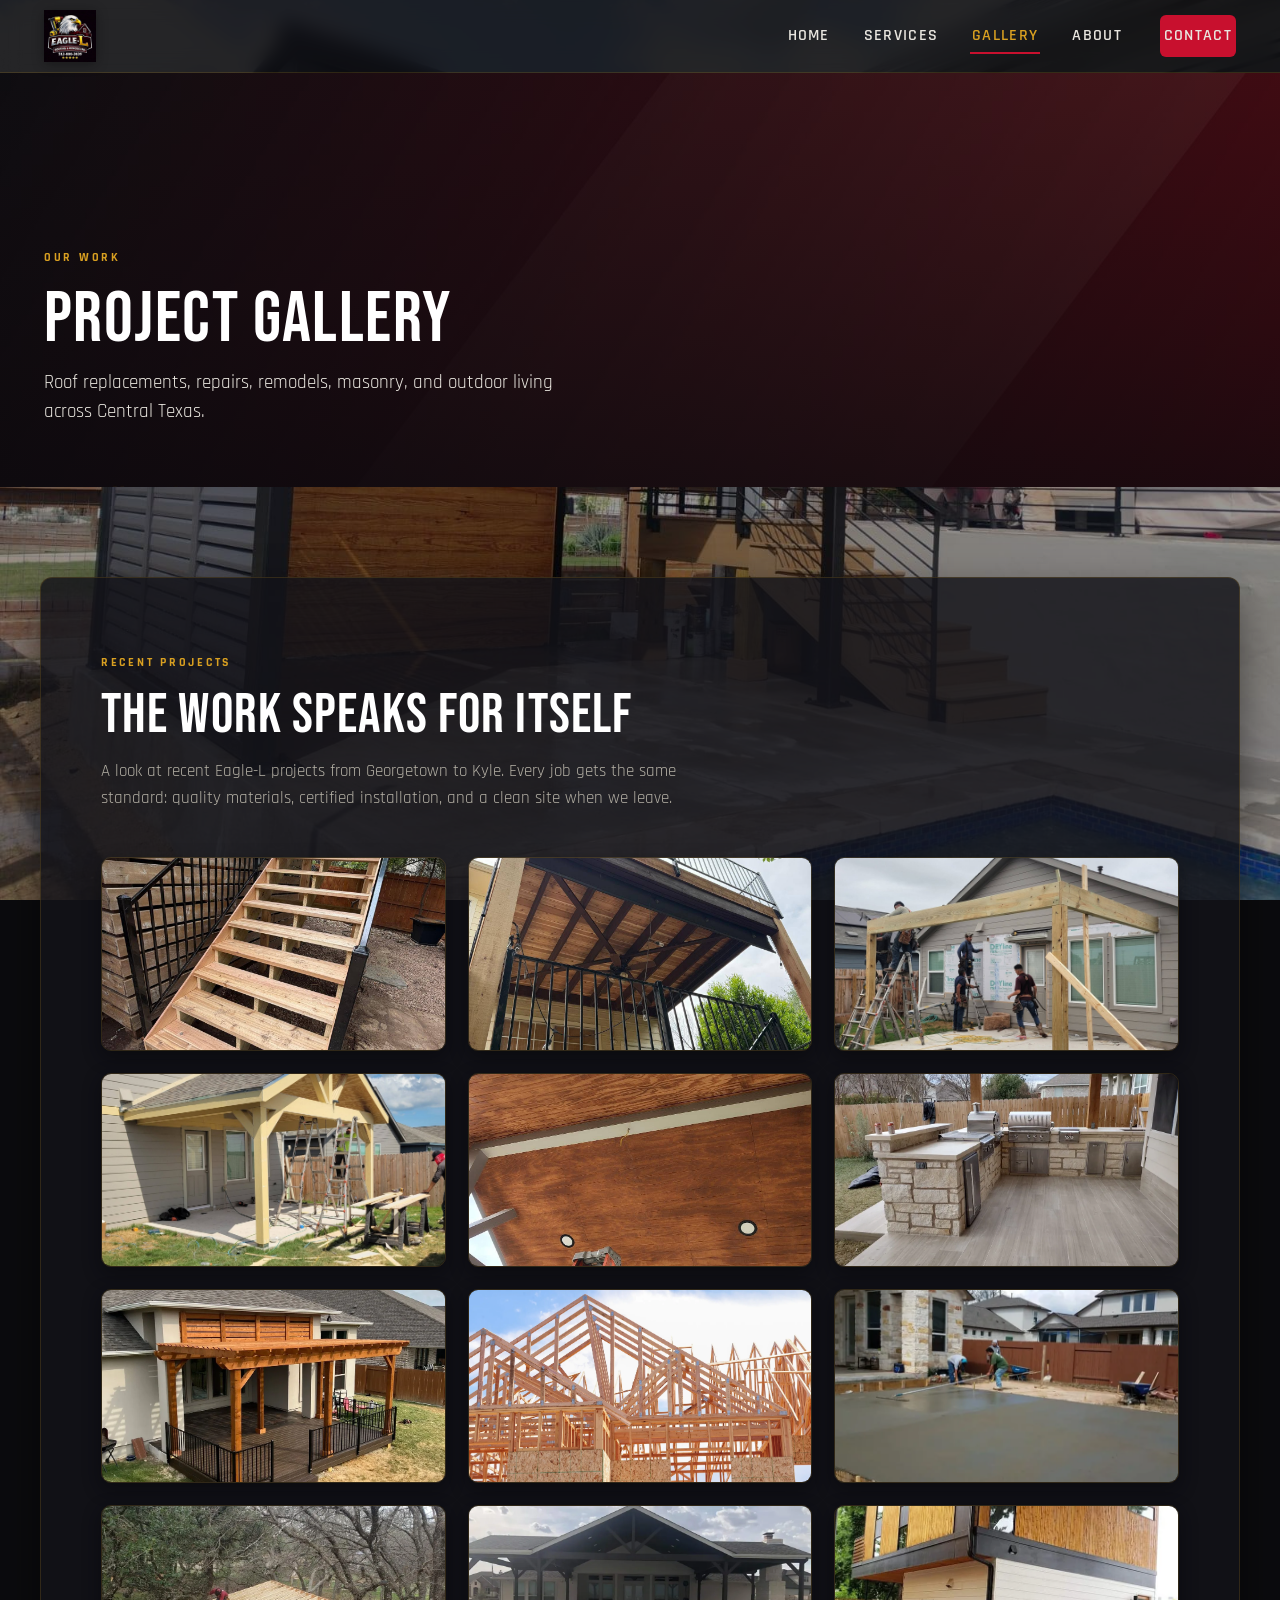
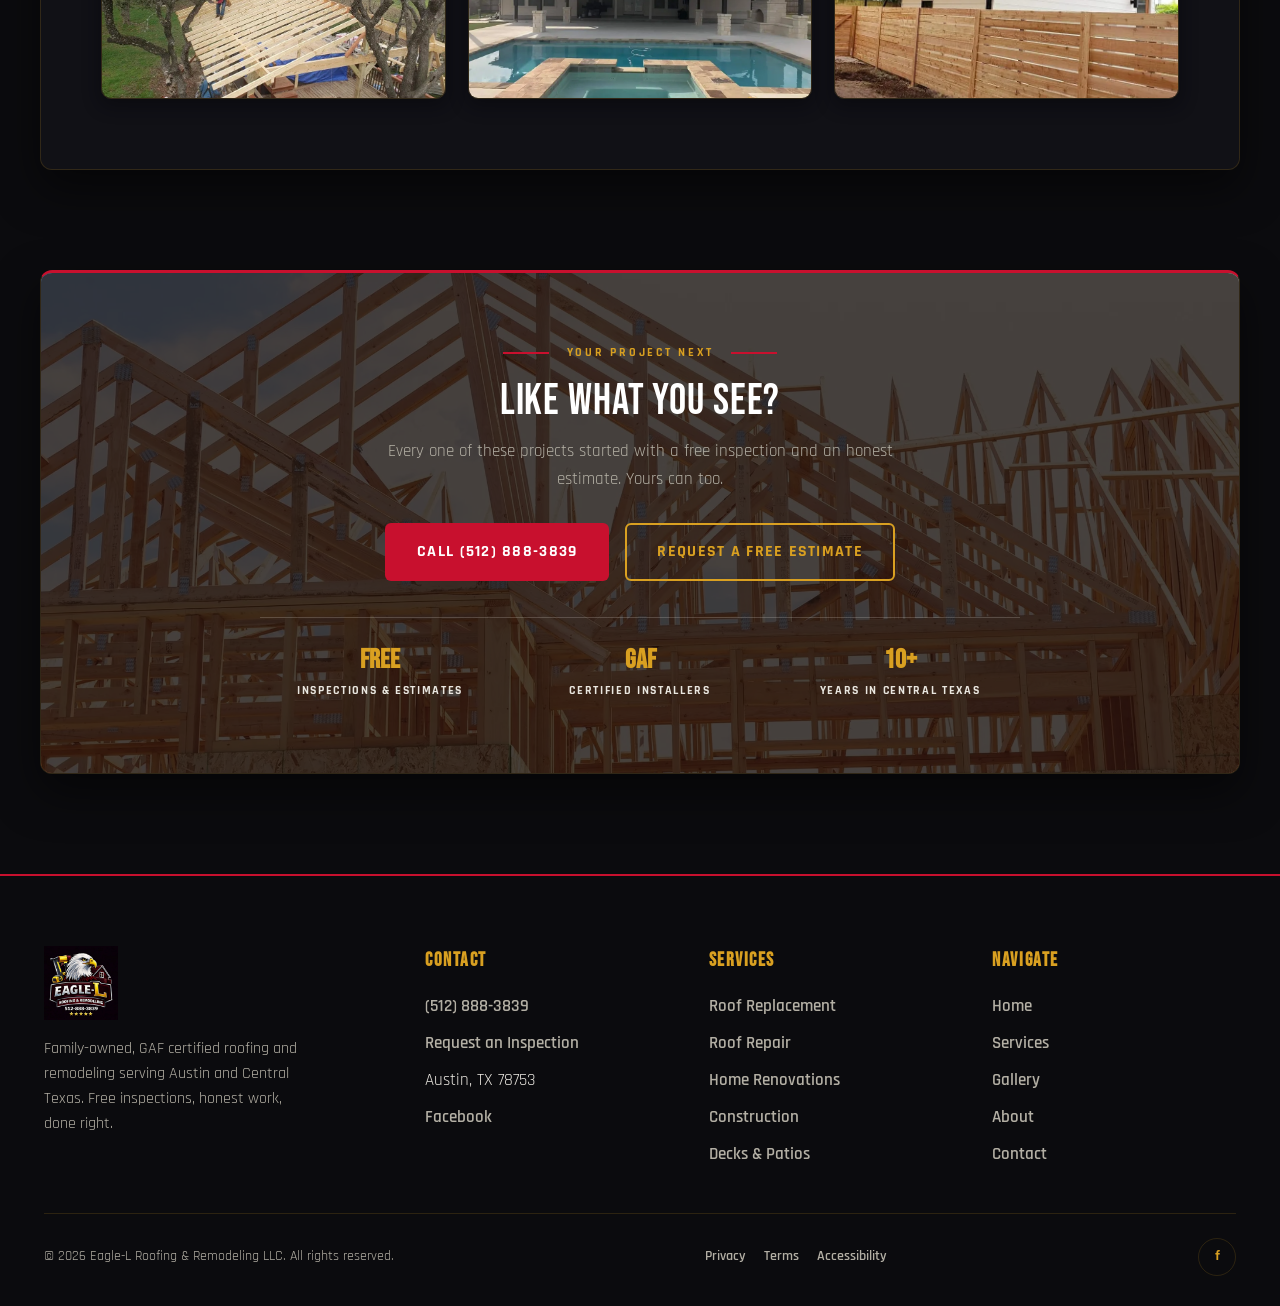
<file: gallery.html>
<!DOCTYPE html>
<html lang="en">
<head>
  <meta charset="UTF-8">
  <meta name="viewport" content="width=device-width, initial-scale=1.0">
  <title>Project Gallery | Eagle-L Roofing &amp; Remodeling</title>
  <meta name="description" content="See recent roof replacements, repairs, renovations, masonry, and outdoor living projects by Eagle-L Roofing &amp; Remodeling across Austin and Central Texas.">
  <link rel="canonical" href="https://one-true-mission.github.io/eagle-l-roofing/gallery.html">
  <link rel="preconnect" href="https://fonts.googleapis.com">
  <link rel="preconnect" href="https://fonts.gstatic.com" crossorigin>
  <link href="https://fonts.googleapis.com/css2?family=Bebas+Neue&family=Rajdhani:wght@500;600;700&display=swap" rel="stylesheet">
  <link rel="icon" type="image/png" href="assets/favicon.png">
  <meta property="og:type" content="website">
  <meta property="og:title" content="Project Gallery | Eagle-L Roofing &amp; Remodeling">
  <meta property="og:description" content="Recent roofing, remodeling, masonry, and outdoor living projects across Austin and Central Texas.">
  <meta property="og:url" content="https://one-true-mission.github.io/eagle-l-roofing/gallery.html">
  <meta property="og:image" content="https://one-true-mission.github.io/eagle-l-roofing/assets/og-image.jpg">
  <meta name="twitter:card" content="summary_large_image">
  <meta name="twitter:image" content="https://one-true-mission.github.io/eagle-l-roofing/assets/og-image.jpg">
  <link rel="stylesheet" href="styles.css">
</head>
<body data-page="gallery">

  <nav class="nav">
    <div class="nav-inner">
      <a class="brand" href="index.html" aria-label="Eagle-L Roofing and Remodeling home">
        <img src="assets/logo.png" alt="Eagle-L Roofing &amp; Remodeling LLC logo">
      </a>
      <button class="hamburger" aria-label="Open menu" aria-expanded="false">
        <span></span><span></span><span></span>
      </button>
      <ul class="nav-links">
        <li><a href="index.html" data-nav="home">Home</a></li>
        <li><a href="services.html" data-nav="services">Services</a></li>
        <li><a href="gallery.html" data-nav="gallery">Gallery</a></li>
        <li><a href="about.html" data-nav="about">About</a></li>
        <li class="nav-cta"><a class="btn btn-primary" href="book.html">Contact</a></li>
      </ul>
    </div>
  </nav>
  <div class="nav-overlay"></div>

  <header class="page-hero hero-gallery">
    <div class="hero-content">
      <span class="eyebrow">Our Work</span>
      <h1>Project Gallery</h1>
      <p class="lede">Roof replacements, repairs, remodels, masonry, and outdoor living across Central Texas.</p>
    </div>
  </header>

  <main>

    <section class="section">
      <div class="container">
        <div class="section-head">
          <span class="eyebrow">Recent Projects</span>
          <h2>The Work Speaks for Itself</h2>
          <p>A look at recent Eagle-L projects from Georgetown to Kyle. Every job gets the same standard: quality materials, certified installation, and a clean site when we leave.</p>
        </div>
        <div class="gallery-grid">
          <img src="assets/gallery-1.jpg" alt="Completed shingle roof replacement in Austin TX">
          <img src="assets/gallery-2.jpg" alt="Roof repair after storm damage">
          <img src="assets/gallery-3.jpg" alt="Kitchen renovation project">
          <img src="assets/gallery-4.jpg" alt="Commercial construction project">
          <img src="assets/gallery-5.jpg" alt="Stone masonry work">
          <img src="assets/gallery-6.jpg" alt="Custom deck and pergola build">
          <img src="assets/gallery-7.jpg" alt="Residential roof replacement in progress">
          <img src="assets/gallery-8.jpg" alt="Bathroom remodel project">
          <img src="assets/gallery-9.jpg" alt="Patio cover and outdoor kitchen">
          <img src="assets/gallery-10.jpg" alt="Brick masonry installation">
          <img src="assets/gallery-11.jpg" alt="Whole home renovation project">
          <img src="assets/gallery-12.jpg" alt="Finished roofing project at sunset">
        </div>
      </div>
    </section>

    <section class="section">
      <div class="container cta-card">
        <div class="cta-eyebrow">Your Project Next</div>
        <h2>Like What You See?</h2>
        <p class="lede">Every one of these projects started with a free inspection and an honest estimate. Yours can too.</p>
        <div class="cta-actions">
          <a class="btn btn-primary" href="tel:+15128883839">Call (512) 888-3839</a>
          <a class="btn btn-outline" href="book.html">Request a Free Estimate</a>
        </div>
        <div class="cta-trust">
          <div><strong>Free</strong><span>Inspections &amp; Estimates</span></div>
          <div><strong>GAF</strong><span>Certified Installers</span></div>
          <div><strong>10+</strong><span>Years in Central Texas</span></div>
        </div>
      </div>
    </section>

  </main>

  <footer class="footer">
    <div class="footer-inner">
      <div class="footer-grid">
        <div class="footer-brand">
          <img src="assets/logo.png" alt="Eagle-L Roofing &amp; Remodeling LLC logo">
          <p>Family-owned, GAF certified roofing and remodeling serving Austin and Central Texas. Free inspections, honest work, done right.</p>
        </div>
        <div>
          <h4>Contact</h4>
          <ul>
            <li><a href="tel:+15128883839">(512) 888-3839</a></li>
            <li><a href="book.html">Request an Inspection</a></li>
            <li>Austin, TX 78753</li>
            <li><a href="https://www.facebook.com/profile.php?id=100063439642945" target="_blank" rel="noopener">Facebook</a></li>
          </ul>
        </div>
        <div>
          <h4>Services</h4>
          <ul>
            <li><a href="services.html">Roof Replacement</a></li>
            <li><a href="services.html">Roof Repair</a></li>
            <li><a href="services.html">Home Renovations</a></li>
            <li><a href="services.html">Construction</a></li>
            <li><a href="services.html">Decks &amp; Patios</a></li>
          </ul>
        </div>
        <div>
          <h4>Navigate</h4>
          <ul>
            <li><a href="index.html">Home</a></li>
            <li><a href="services.html">Services</a></li>
            <li><a href="gallery.html">Gallery</a></li>
            <li><a href="about.html">About</a></li>
            <li><a href="book.html">Contact</a></li>
          </ul>
        </div>
      </div>
      <div class="footer-bottom">
        <span>&copy; <span data-year>2026</span> Eagle-L Roofing &amp; Remodeling LLC. All rights reserved.</span>
        <div class="footer-legal">
          <a href="privacy.html">Privacy</a>
          <a href="terms.html">Terms</a>
          <a href="accessibility.html">Accessibility</a>
        </div>
        <div class="footer-social">
          <a href="https://www.facebook.com/profile.php?id=100063439642945" target="_blank" rel="noopener" aria-label="Facebook">f</a>
        </div>
      </div>
    </div>
  </footer>

  <script src="script.js"></script>
</body>
</html>
</file>
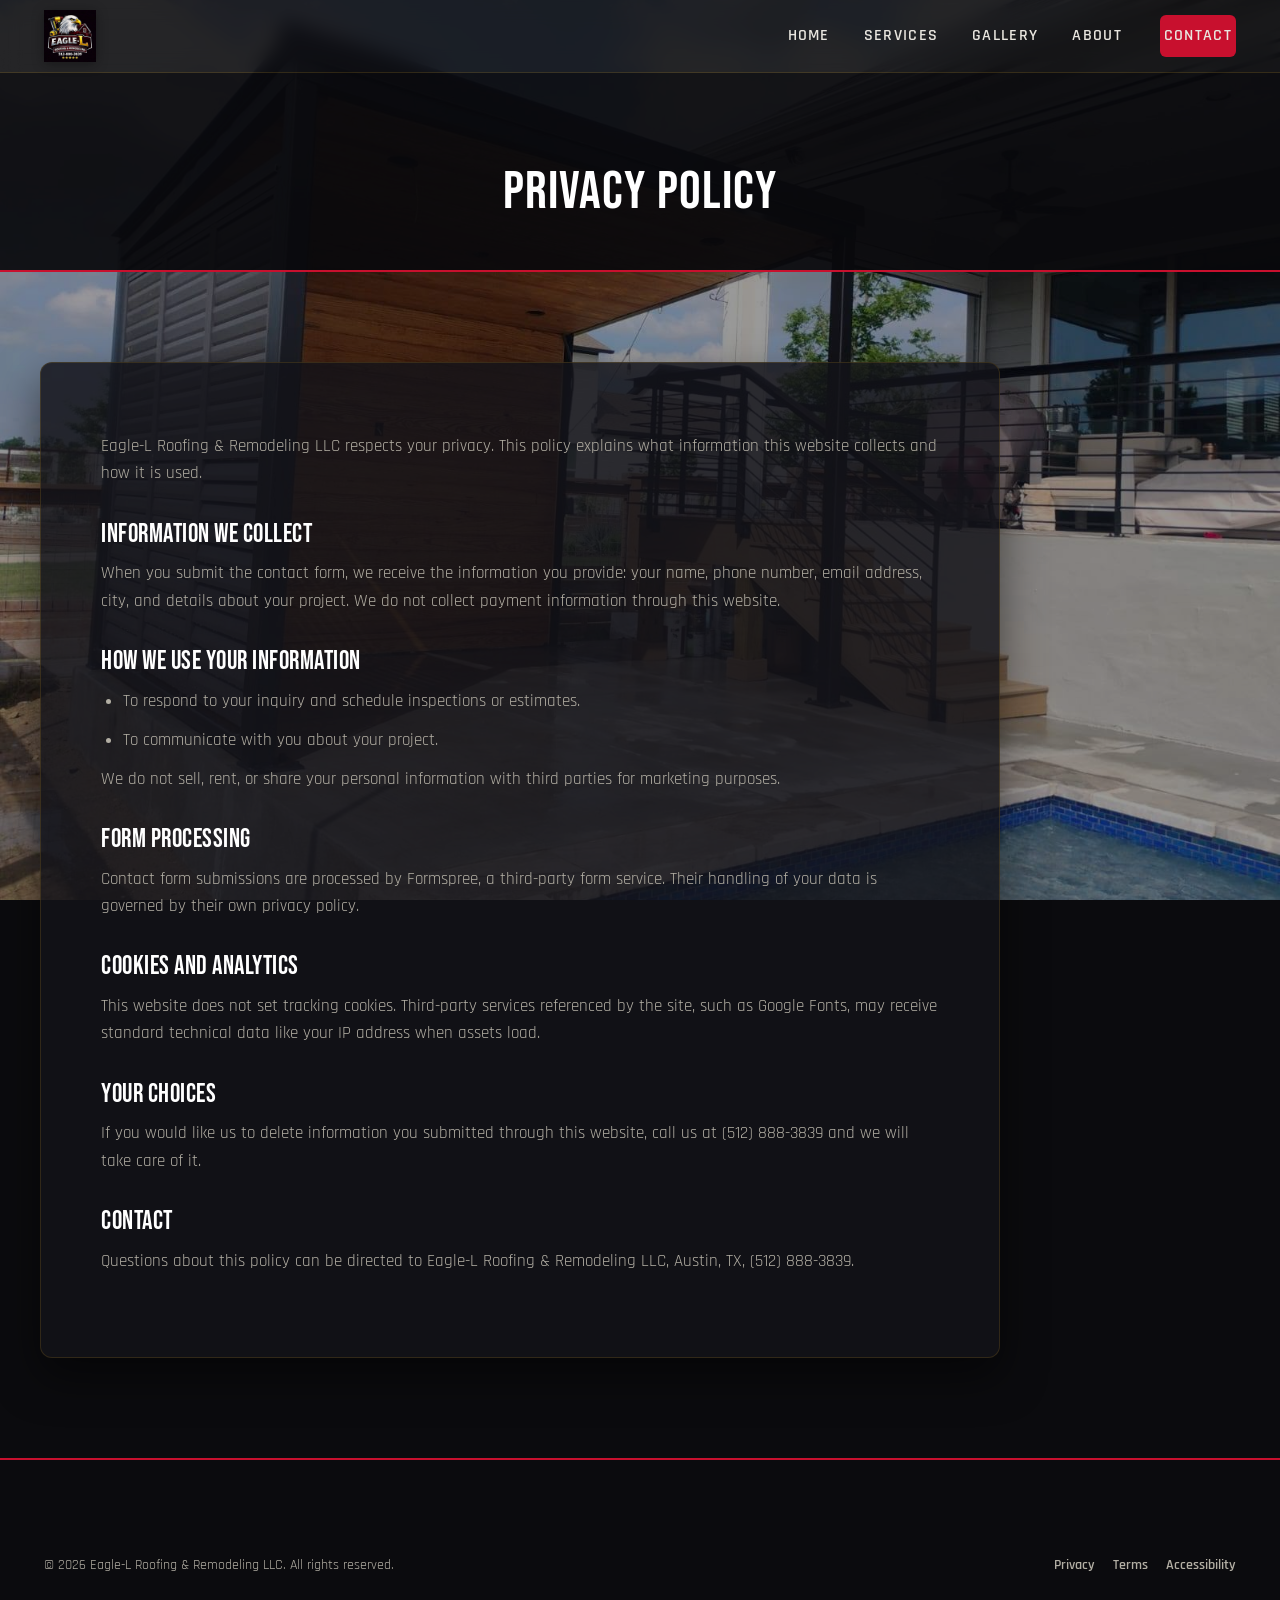
<file: privacy.html>
<!DOCTYPE html>
<html lang="en">
<head>
  <meta charset="UTF-8">
  <meta name="viewport" content="width=device-width, initial-scale=1.0">
  <title>Privacy Policy | Eagle-L Roofing &amp; Remodeling</title>
  <meta name="description" content="Privacy policy for the Eagle-L Roofing &amp; Remodeling website.">
  <meta name="robots" content="noindex">
  <link rel="canonical" href="https://one-true-mission.github.io/eagle-l-roofing/privacy.html">
  <link rel="preconnect" href="https://fonts.googleapis.com">
  <link rel="preconnect" href="https://fonts.gstatic.com" crossorigin>
  <link href="https://fonts.googleapis.com/css2?family=Bebas+Neue&family=Rajdhani:wght@500;600;700&display=swap" rel="stylesheet">
  <link rel="icon" type="image/png" href="assets/favicon.png">
  <link rel="stylesheet" href="styles.css">
</head>
<body data-page="legal">

  <nav class="nav">
    <div class="nav-inner">
      <a class="brand" href="index.html" aria-label="Eagle-L Roofing and Remodeling home">
        <img src="assets/logo.png" alt="Eagle-L Roofing &amp; Remodeling LLC logo">
      </a>
      <button class="hamburger" aria-label="Open menu" aria-expanded="false">
        <span></span><span></span><span></span>
      </button>
      <ul class="nav-links">
        <li><a href="index.html" data-nav="home">Home</a></li>
        <li><a href="services.html" data-nav="services">Services</a></li>
        <li><a href="gallery.html" data-nav="gallery">Gallery</a></li>
        <li><a href="about.html" data-nav="about">About</a></li>
        <li class="nav-cta"><a class="btn btn-primary" href="book.html">Contact</a></li>
      </ul>
    </div>
  </nav>
  <div class="nav-overlay"></div>

  <header class="simple-header">
    <h1>Privacy Policy</h1>
  </header>

  <main>
    <section class="section">
      <div class="container legal-body">
        <p>Eagle-L Roofing &amp; Remodeling LLC respects your privacy. This policy explains what information this website collects and how it is used.</p>

        <h2>Information We Collect</h2>
        <p>When you submit the contact form, we receive the information you provide: your name, phone number, email address, city, and details about your project. We do not collect payment information through this website.</p>

        <h2>How We Use Your Information</h2>
        <ul>
          <li>To respond to your inquiry and schedule inspections or estimates.</li>
          <li>To communicate with you about your project.</li>
        </ul>
        <p>We do not sell, rent, or share your personal information with third parties for marketing purposes.</p>

        <h2>Form Processing</h2>
        <p>Contact form submissions are processed by Formspree, a third-party form service. Their handling of your data is governed by their own privacy policy.</p>

        <h2>Cookies and Analytics</h2>
        <p>This website does not set tracking cookies. Third-party services referenced by the site, such as Google Fonts, may receive standard technical data like your IP address when assets load.</p>

        <h2>Your Choices</h2>
        <p>If you would like us to delete information you submitted through this website, call us at (512) 888-3839 and we will take care of it.</p>

        <h2>Contact</h2>
        <p>Questions about this policy can be directed to Eagle-L Roofing &amp; Remodeling LLC, Austin, TX, (512) 888-3839.</p>
      </div>
    </section>
  </main>

  <footer class="footer">
    <div class="footer-inner">
      <div class="footer-bottom">
        <span>&copy; <span data-year>2026</span> Eagle-L Roofing &amp; Remodeling LLC. All rights reserved.</span>
        <div class="footer-legal">
          <a href="privacy.html">Privacy</a>
          <a href="terms.html">Terms</a>
          <a href="accessibility.html">Accessibility</a>
        </div>
      </div>
    </div>
  </footer>

  <script src="script.js"></script>
</body>
</html>
</file>
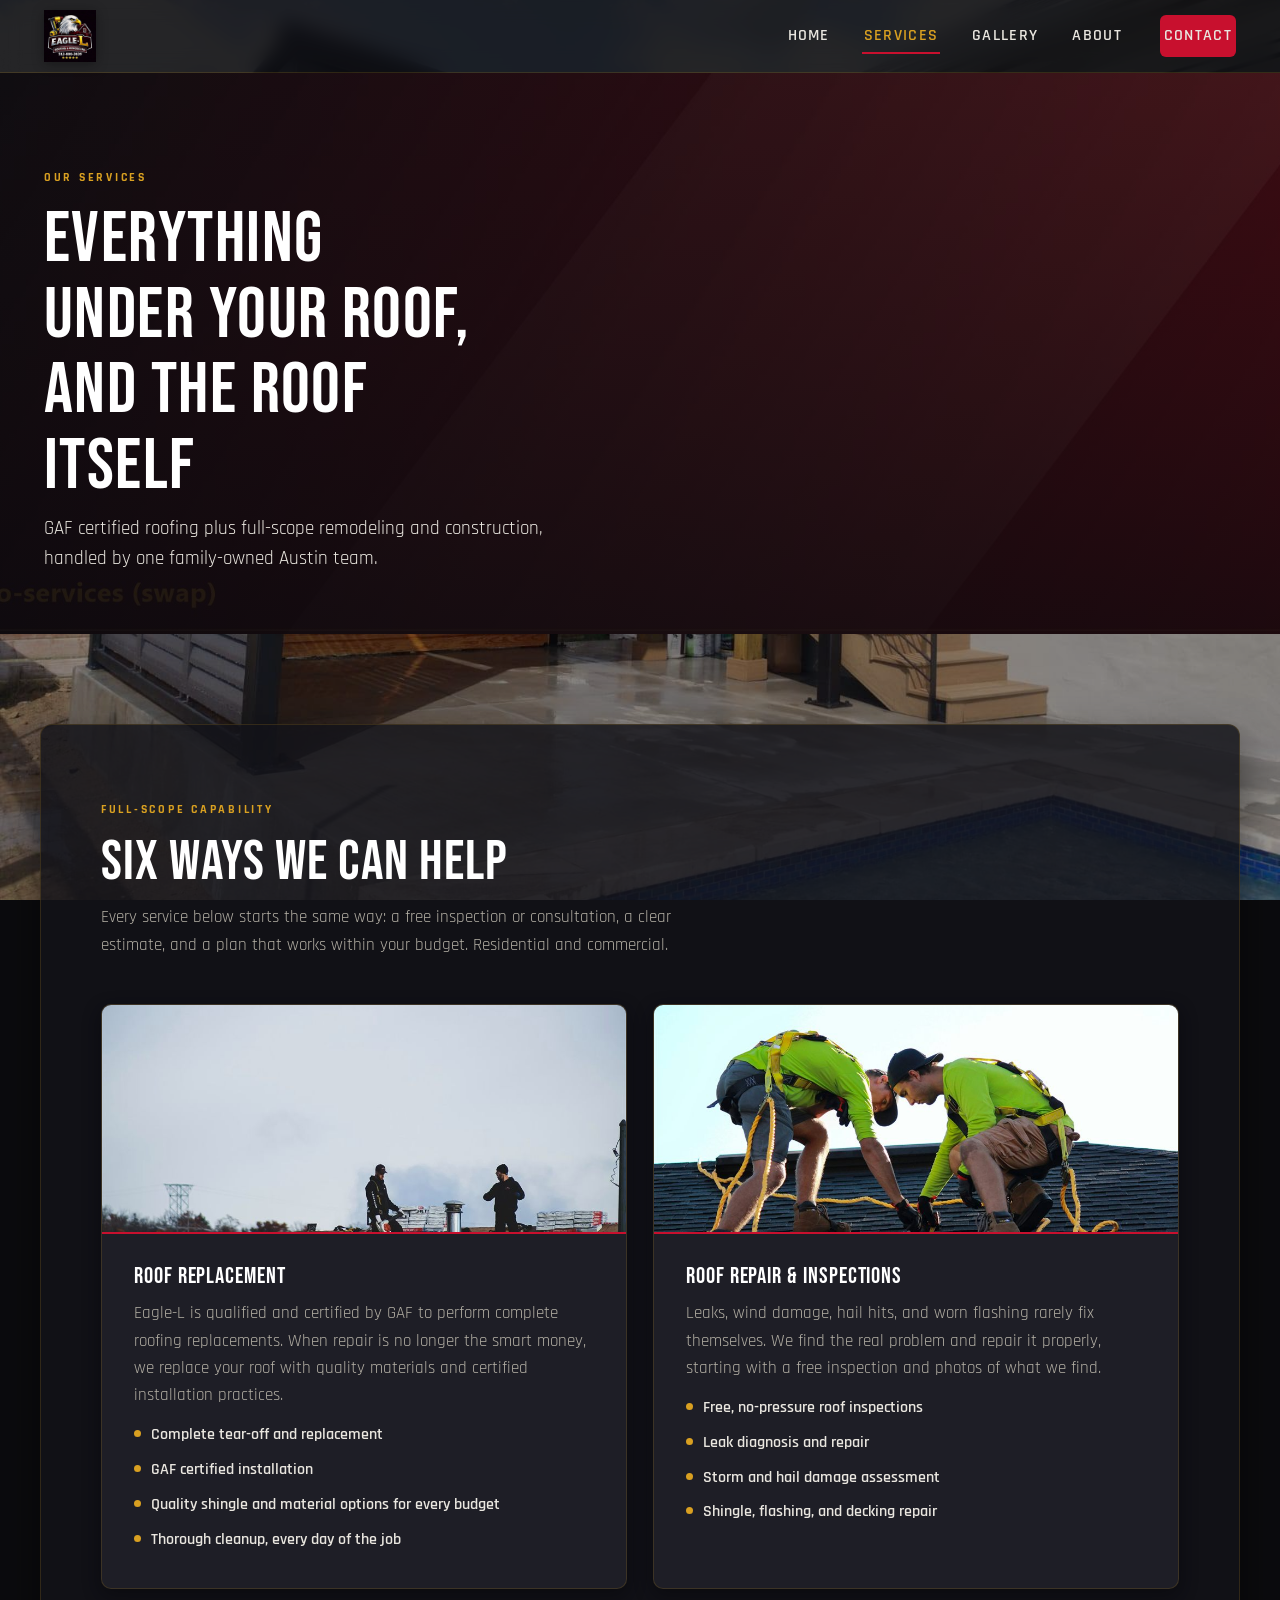
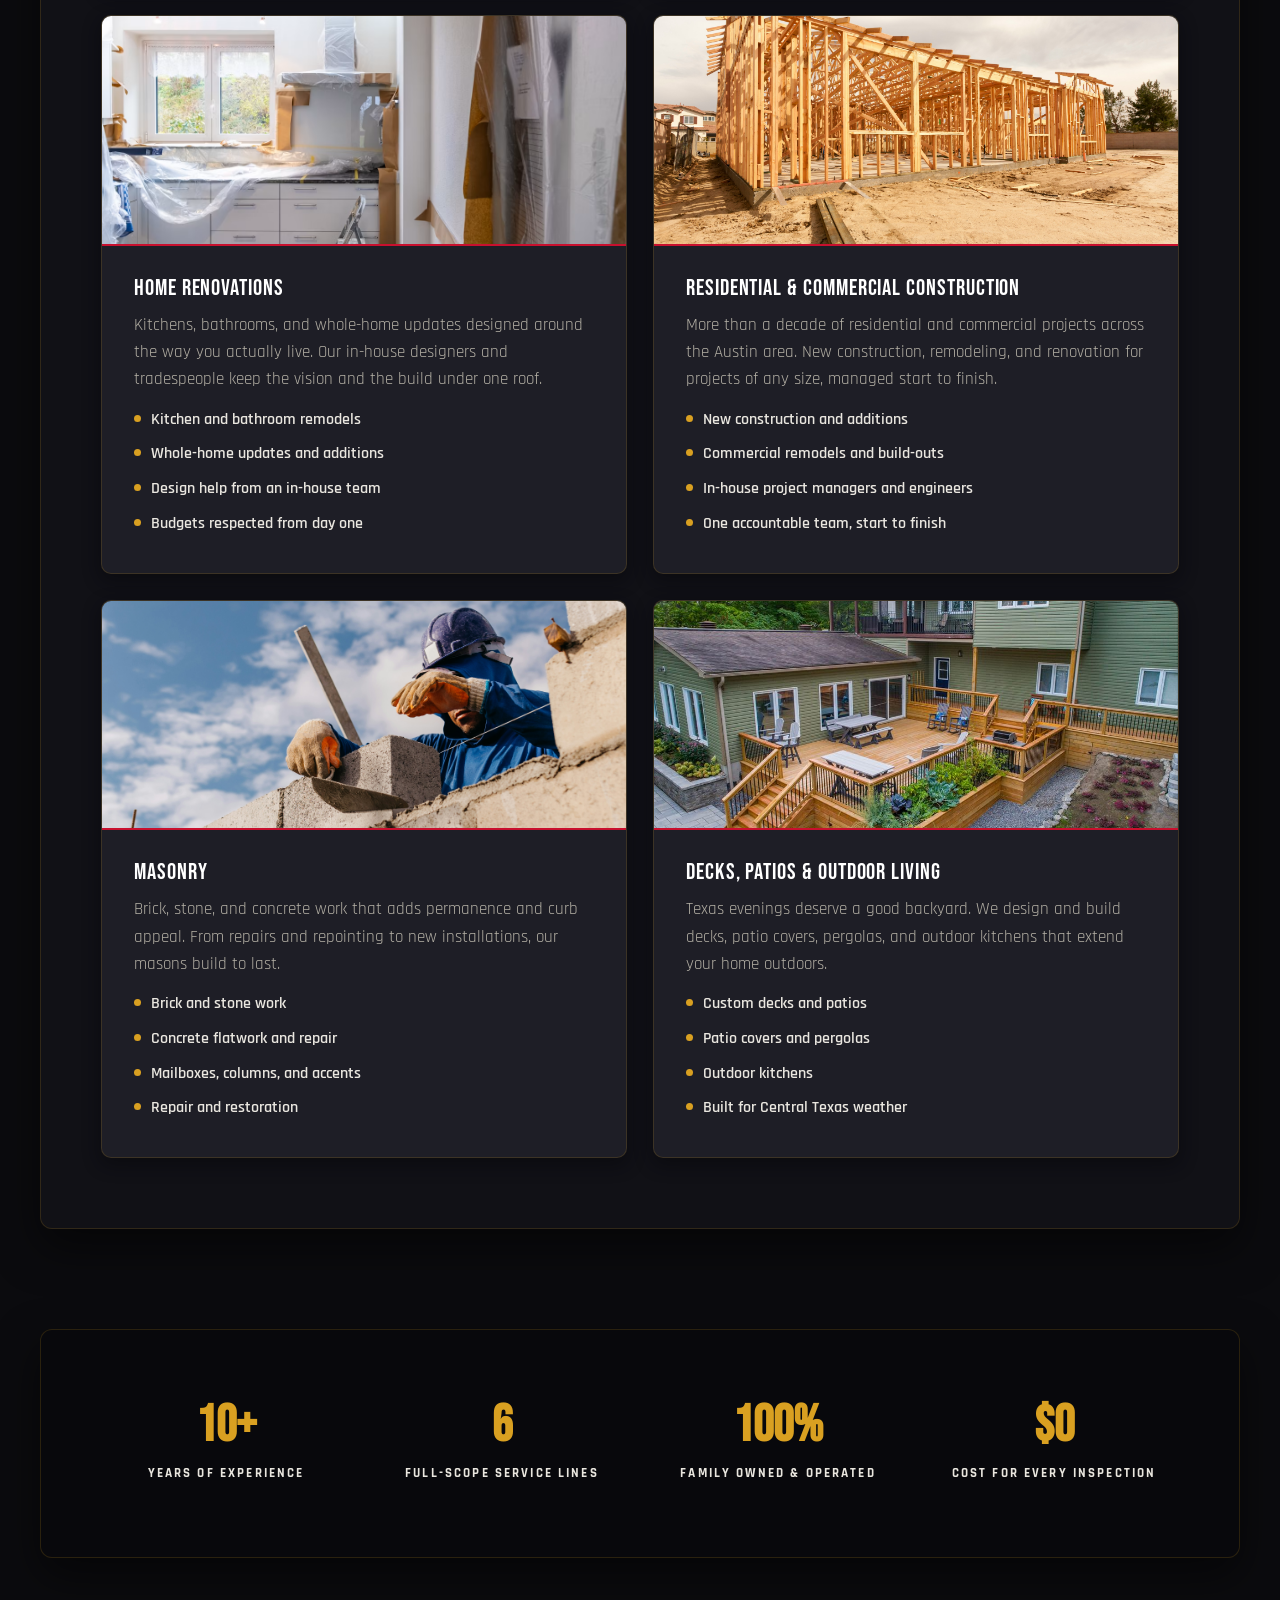
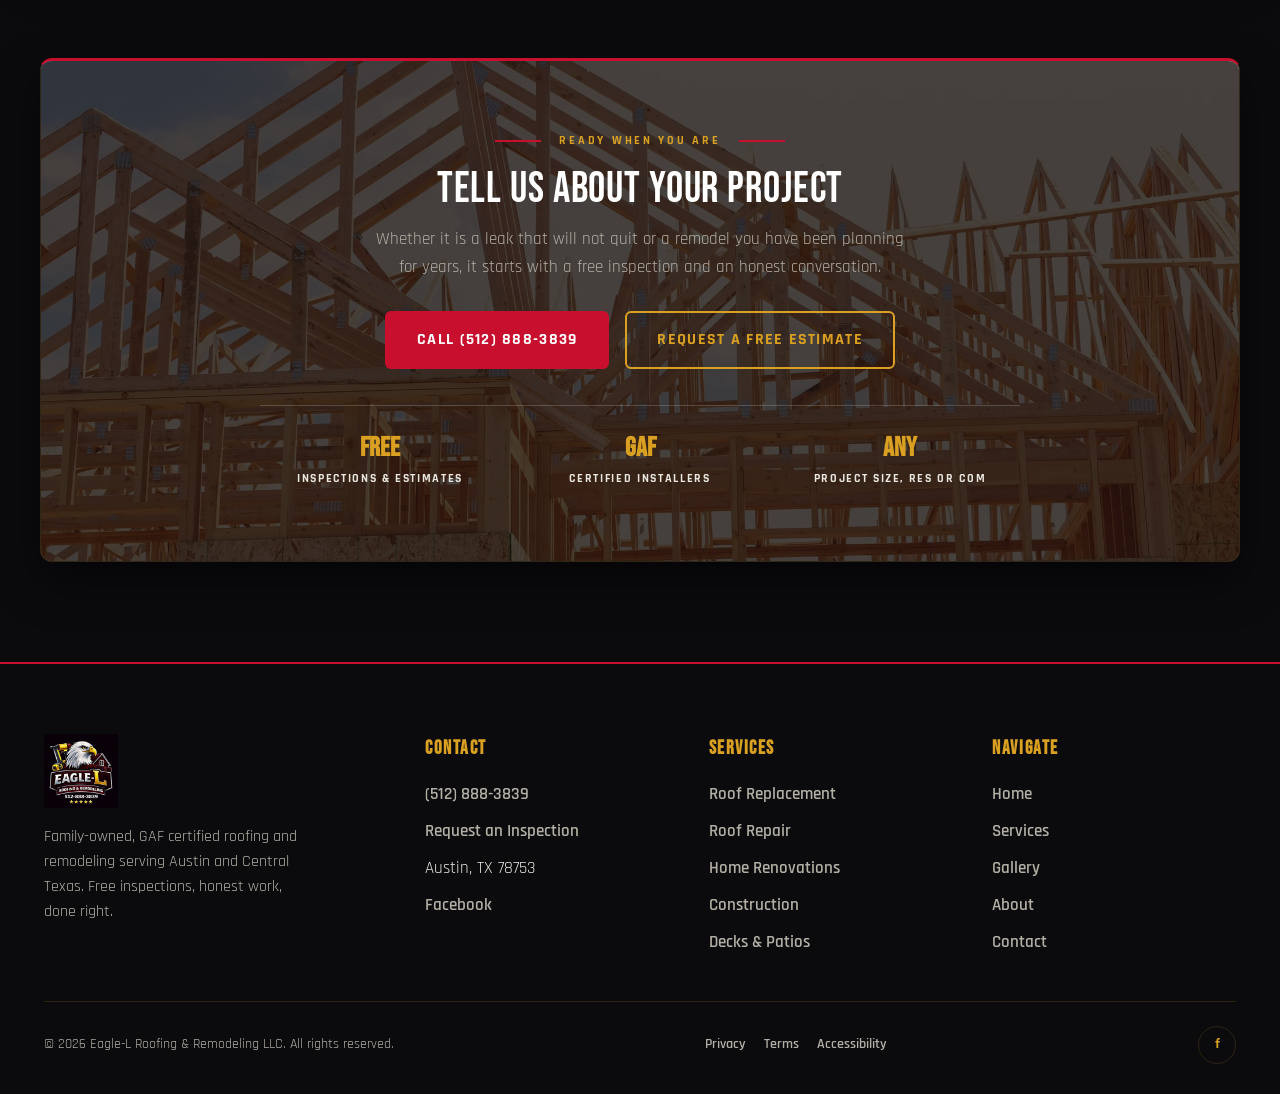
<file: services.html>
<!DOCTYPE html>
<html lang="en">
<head>
  <meta charset="UTF-8">
  <meta name="viewport" content="width=device-width, initial-scale=1.0">
  <title>Roofing, Remodeling &amp; Construction Services | Eagle-L Roofing &amp; Remodeling</title>
  <meta name="description" content="GAF certified roof replacements, roof repair, home renovations, residential and commercial construction, masonry, and decks and patios. Free inspections across Austin and Central Texas.">
  <link rel="canonical" href="https://one-true-mission.github.io/eagle-l-roofing/services.html">
  <link rel="preconnect" href="https://fonts.googleapis.com">
  <link rel="preconnect" href="https://fonts.gstatic.com" crossorigin>
  <link href="https://fonts.googleapis.com/css2?family=Bebas+Neue&family=Rajdhani:wght@500;600;700&display=swap" rel="stylesheet">
  <link rel="icon" type="image/png" href="assets/favicon.png">
  <meta property="og:type" content="website">
  <meta property="og:title" content="Roofing, Remodeling &amp; Construction Services | Eagle-L Roofing &amp; Remodeling">
  <meta property="og:description" content="GAF certified roof replacements, repairs, renovations, masonry, and outdoor living across Austin and Central Texas.">
  <meta property="og:url" content="https://one-true-mission.github.io/eagle-l-roofing/services.html">
  <meta property="og:image" content="https://one-true-mission.github.io/eagle-l-roofing/assets/og-image.jpg">
  <meta name="twitter:card" content="summary_large_image">
  <meta name="twitter:image" content="https://one-true-mission.github.io/eagle-l-roofing/assets/og-image.jpg">
  <link rel="stylesheet" href="styles.css">
</head>
<body data-page="services">

  <nav class="nav">
    <div class="nav-inner">
      <a class="brand" href="index.html" aria-label="Eagle-L Roofing and Remodeling home">
        <img src="assets/logo.png" alt="Eagle-L Roofing &amp; Remodeling LLC logo">
      </a>
      <button class="hamburger" aria-label="Open menu" aria-expanded="false">
        <span></span><span></span><span></span>
      </button>
      <ul class="nav-links">
        <li><a href="index.html" data-nav="home">Home</a></li>
        <li><a href="services.html" data-nav="services">Services</a></li>
        <li><a href="gallery.html" data-nav="gallery">Gallery</a></li>
        <li><a href="about.html" data-nav="about">About</a></li>
        <li class="nav-cta"><a class="btn btn-primary" href="book.html">Contact</a></li>
      </ul>
    </div>
  </nav>
  <div class="nav-overlay"></div>

  <header class="page-hero hero-services">
    <div class="hero-content">
      <span class="eyebrow">Our Services</span>
      <h1>Everything Under Your Roof, and the Roof Itself</h1>
      <p class="lede">GAF certified roofing plus full-scope remodeling and construction, handled by one family-owned Austin team.</p>
    </div>
  </header>

  <main>

    <section class="section">
      <div class="container">
        <div class="section-head">
          <span class="eyebrow">Full-Scope Capability</span>
          <h2>Six Ways We Can Help</h2>
          <p>Every service below starts the same way: a free inspection or consultation, a clear estimate, and a plan that works within your budget. Residential and commercial.</p>
        </div>
        <div class="detail-grid">
          <article class="detail-card">
            <img class="service-img" src="assets/service-roof-replacement.jpg" alt="Roofing crew installing GAF shingles on a new roof deck">
            <div class="card-body">
            <h3>Roof Replacement</h3>
            <p>Eagle-L is qualified and certified by GAF to perform complete roofing replacements. When repair is no longer the smart money, we replace your roof with quality materials and certified installation practices.</p>
            <ul>
              <li>Complete tear-off and replacement</li>
              <li>GAF certified installation</li>
              <li>Quality shingle and material options for every budget</li>
              <li>Thorough cleanup, every day of the job</li>
            </ul>
            </div>
          </article>
          <article class="detail-card">
            <img class="service-img" src="assets/service-roof-repair.jpg" alt="Roofers inspecting and measuring a shingle roof">
            <div class="card-body">
            <h3>Roof Repair &amp; Inspections</h3>
            <p>Leaks, wind damage, hail hits, and worn flashing rarely fix themselves. We find the real problem and repair it properly, starting with a free inspection and photos of what we find.</p>
            <ul>
              <li>Free, no-pressure roof inspections</li>
              <li>Leak diagnosis and repair</li>
              <li>Storm and hail damage assessment</li>
              <li>Shingle, flashing, and decking repair</li>
            </ul>
            </div>
          </article>
          <article class="detail-card">
            <img class="service-img" src="assets/service-renovations.jpg" alt="Installer fitting a new window during a home renovation">
            <div class="card-body">
            <h3>Home Renovations</h3>
            <p>Kitchens, bathrooms, and whole-home updates designed around the way you actually live. Our in-house designers and tradespeople keep the vision and the build under one roof.</p>
            <ul>
              <li>Kitchen and bathroom remodels</li>
              <li>Whole-home updates and additions</li>
              <li>Design help from an in-house team</li>
              <li>Budgets respected from day one</li>
            </ul>
            </div>
          </article>
          <article class="detail-card">
            <img class="service-img" src="assets/service-construction.jpg" alt="Torch-down roofing work on a commercial building">
            <div class="card-body">
            <h3>Residential &amp; Commercial Construction</h3>
            <p>More than a decade of residential and commercial projects across the Austin area. New construction, remodeling, and renovation for projects of any size, managed start to finish.</p>
            <ul>
              <li>New construction and additions</li>
              <li>Commercial remodels and build-outs</li>
              <li>In-house project managers and engineers</li>
              <li>One accountable team, start to finish</li>
            </ul>
            </div>
          </article>
          <article class="detail-card">
            <img class="service-img" src="assets/service-masonry.jpg" alt="Brick and stone masonry work">
            <div class="card-body">
            <h3>Masonry</h3>
            <p>Brick, stone, and concrete work that adds permanence and curb appeal. From repairs and repointing to new installations, our masons build to last.</p>
            <ul>
              <li>Brick and stone work</li>
              <li>Concrete flatwork and repair</li>
              <li>Mailboxes, columns, and accents</li>
              <li>Repair and restoration</li>
            </ul>
            </div>
          </article>
          <article class="detail-card">
            <img class="service-img" src="assets/service-decks.jpg" alt="Custom multi-level wood deck with patio seating">
            <div class="card-body">
            <h3>Decks, Patios &amp; Outdoor Living</h3>
            <p>Texas evenings deserve a good backyard. We design and build decks, patio covers, pergolas, and outdoor kitchens that extend your home outdoors.</p>
            <ul>
              <li>Custom decks and patios</li>
              <li>Patio covers and pergolas</li>
              <li>Outdoor kitchens</li>
              <li>Built for Central Texas weather</li>
            </ul>
            </div>
          </article>
        </div>
      </div>
    </section>

    <section class="section">
      <div class="container container-deep">
        <div class="stats-grid">
          <div class="stat"><strong>10+</strong><span>Years of Experience</span></div>
          <div class="stat"><strong>6</strong><span>Full-Scope Service Lines</span></div>
          <div class="stat"><strong>100%</strong><span>Family Owned &amp; Operated</span></div>
          <div class="stat"><strong>$0</strong><span>Cost for Every Inspection</span></div>
        </div>
      </div>
    </section>

    <section class="section">
      <div class="container cta-card">
        <div class="cta-eyebrow">Ready When You Are</div>
        <h2>Tell Us About Your Project</h2>
        <p class="lede">Whether it is a leak that will not quit or a remodel you have been planning for years, it starts with a free inspection and an honest conversation.</p>
        <div class="cta-actions">
          <a class="btn btn-primary" href="tel:+15128883839">Call (512) 888-3839</a>
          <a class="btn btn-outline" href="book.html">Request a Free Estimate</a>
        </div>
        <div class="cta-trust">
          <div><strong>Free</strong><span>Inspections &amp; Estimates</span></div>
          <div><strong>GAF</strong><span>Certified Installers</span></div>
          <div><strong>Any</strong><span>Project Size, Res or Com</span></div>
        </div>
      </div>
    </section>

  </main>

  <footer class="footer">
    <div class="footer-inner">
      <div class="footer-grid">
        <div class="footer-brand">
          <img src="assets/logo.png" alt="Eagle-L Roofing &amp; Remodeling LLC logo">
          <p>Family-owned, GAF certified roofing and remodeling serving Austin and Central Texas. Free inspections, honest work, done right.</p>
        </div>
        <div>
          <h4>Contact</h4>
          <ul>
            <li><a href="tel:+15128883839">(512) 888-3839</a></li>
            <li><a href="book.html">Request an Inspection</a></li>
            <li>Austin, TX 78753</li>
            <li><a href="https://www.facebook.com/profile.php?id=100063439642945" target="_blank" rel="noopener">Facebook</a></li>
          </ul>
        </div>
        <div>
          <h4>Services</h4>
          <ul>
            <li><a href="services.html">Roof Replacement</a></li>
            <li><a href="services.html">Roof Repair</a></li>
            <li><a href="services.html">Home Renovations</a></li>
            <li><a href="services.html">Construction</a></li>
            <li><a href="services.html">Decks &amp; Patios</a></li>
          </ul>
        </div>
        <div>
          <h4>Navigate</h4>
          <ul>
            <li><a href="index.html">Home</a></li>
            <li><a href="services.html">Services</a></li>
            <li><a href="gallery.html">Gallery</a></li>
            <li><a href="about.html">About</a></li>
            <li><a href="book.html">Contact</a></li>
          </ul>
        </div>
      </div>
      <div class="footer-bottom">
        <span>&copy; <span data-year>2026</span> Eagle-L Roofing &amp; Remodeling LLC. All rights reserved.</span>
        <div class="footer-legal">
          <a href="privacy.html">Privacy</a>
          <a href="terms.html">Terms</a>
          <a href="accessibility.html">Accessibility</a>
        </div>
        <div class="footer-social">
          <a href="https://www.facebook.com/profile.php?id=100063439642945" target="_blank" rel="noopener" aria-label="Facebook">f</a>
        </div>
      </div>
    </div>
  </footer>

  <script src="script.js"></script>
</body>
</html>
</file>
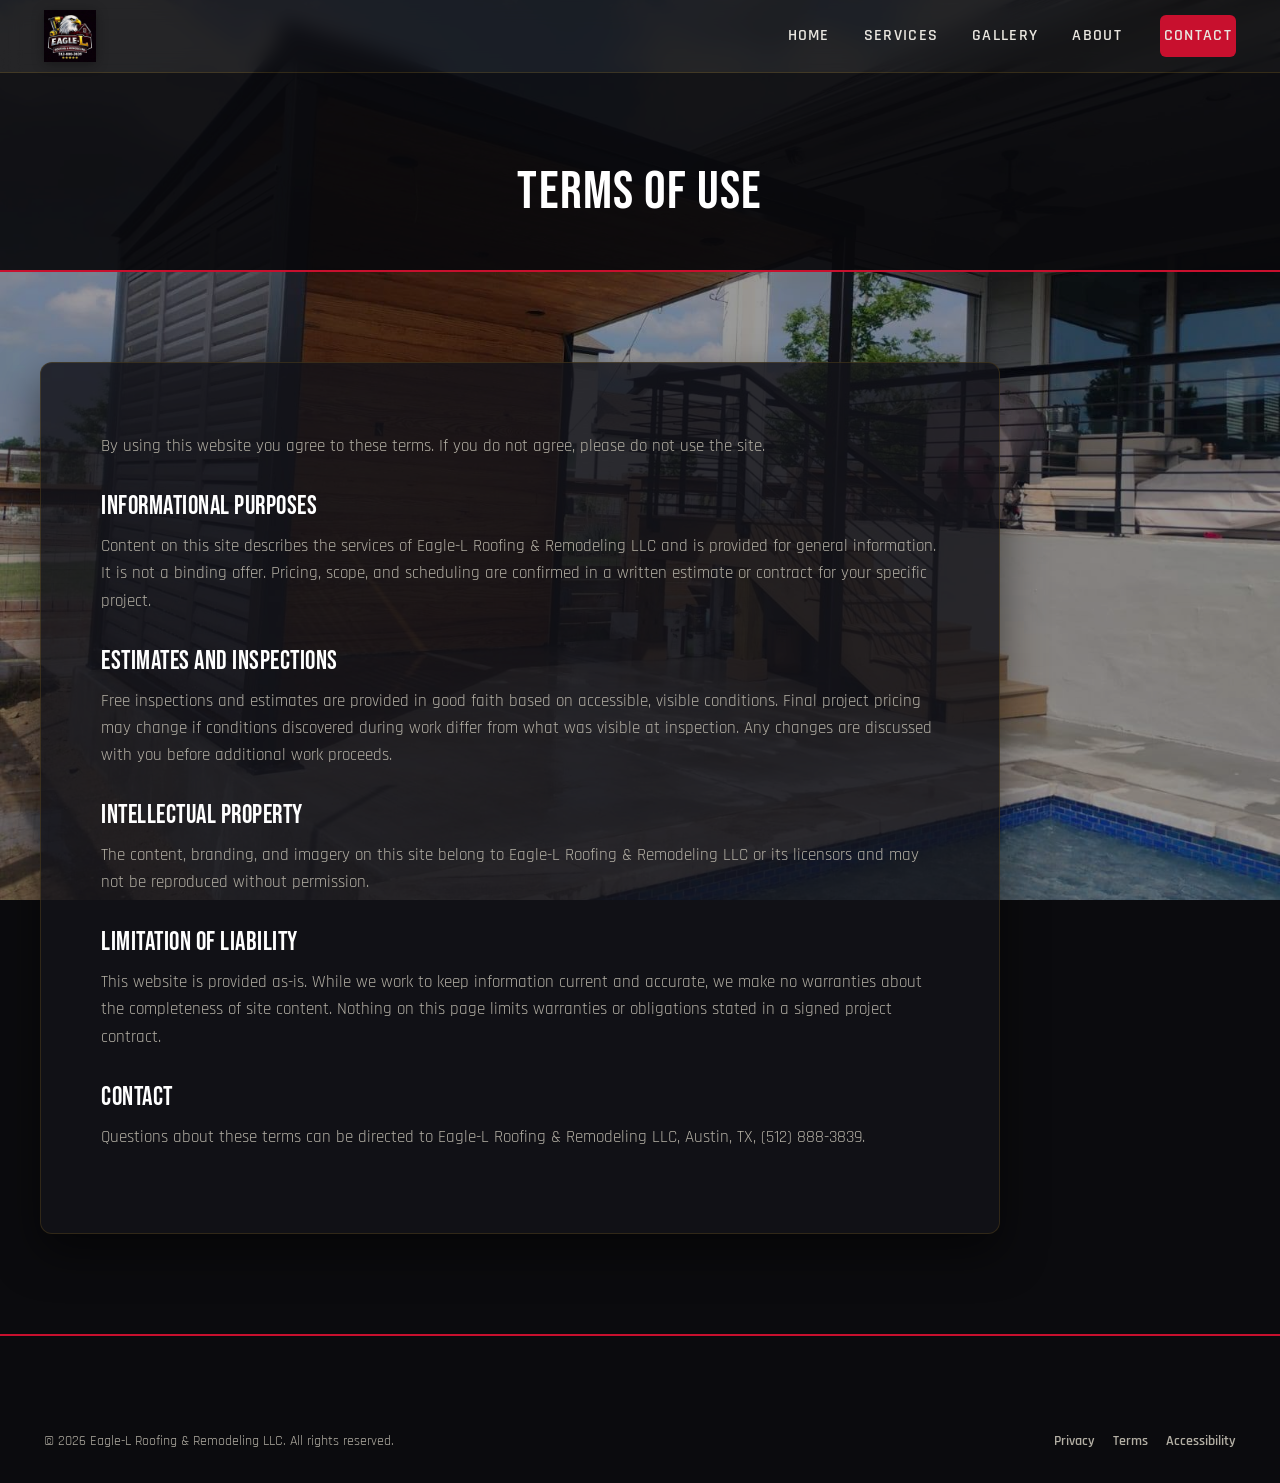
<file: terms.html>
<!DOCTYPE html>
<html lang="en">
<head>
  <meta charset="UTF-8">
  <meta name="viewport" content="width=device-width, initial-scale=1.0">
  <title>Terms of Use | Eagle-L Roofing &amp; Remodeling</title>
  <meta name="description" content="Terms of use for the Eagle-L Roofing &amp; Remodeling website.">
  <meta name="robots" content="noindex">
  <link rel="canonical" href="https://one-true-mission.github.io/eagle-l-roofing/terms.html">
  <link rel="preconnect" href="https://fonts.googleapis.com">
  <link rel="preconnect" href="https://fonts.gstatic.com" crossorigin>
  <link href="https://fonts.googleapis.com/css2?family=Bebas+Neue&family=Rajdhani:wght@500;600;700&display=swap" rel="stylesheet">
  <link rel="icon" type="image/png" href="assets/favicon.png">
  <link rel="stylesheet" href="styles.css">
</head>
<body data-page="legal">

  <nav class="nav">
    <div class="nav-inner">
      <a class="brand" href="index.html" aria-label="Eagle-L Roofing and Remodeling home">
        <img src="assets/logo.png" alt="Eagle-L Roofing &amp; Remodeling LLC logo">
      </a>
      <button class="hamburger" aria-label="Open menu" aria-expanded="false">
        <span></span><span></span><span></span>
      </button>
      <ul class="nav-links">
        <li><a href="index.html" data-nav="home">Home</a></li>
        <li><a href="services.html" data-nav="services">Services</a></li>
        <li><a href="gallery.html" data-nav="gallery">Gallery</a></li>
        <li><a href="about.html" data-nav="about">About</a></li>
        <li class="nav-cta"><a class="btn btn-primary" href="book.html">Contact</a></li>
      </ul>
    </div>
  </nav>
  <div class="nav-overlay"></div>

  <header class="simple-header">
    <h1>Terms of Use</h1>
  </header>

  <main>
    <section class="section">
      <div class="container legal-body">
        <p>By using this website you agree to these terms. If you do not agree, please do not use the site.</p>

        <h2>Informational Purposes</h2>
        <p>Content on this site describes the services of Eagle-L Roofing &amp; Remodeling LLC and is provided for general information. It is not a binding offer. Pricing, scope, and scheduling are confirmed in a written estimate or contract for your specific project.</p>

        <h2>Estimates and Inspections</h2>
        <p>Free inspections and estimates are provided in good faith based on accessible, visible conditions. Final project pricing may change if conditions discovered during work differ from what was visible at inspection. Any changes are discussed with you before additional work proceeds.</p>

        <h2>Intellectual Property</h2>
        <p>The content, branding, and imagery on this site belong to Eagle-L Roofing &amp; Remodeling LLC or its licensors and may not be reproduced without permission.</p>

        <h2>Limitation of Liability</h2>
        <p>This website is provided as-is. While we work to keep information current and accurate, we make no warranties about the completeness of site content. Nothing on this page limits warranties or obligations stated in a signed project contract.</p>

        <h2>Contact</h2>
        <p>Questions about these terms can be directed to Eagle-L Roofing &amp; Remodeling LLC, Austin, TX, (512) 888-3839.</p>
      </div>
    </section>
  </main>

  <footer class="footer">
    <div class="footer-inner">
      <div class="footer-bottom">
        <span>&copy; <span data-year>2026</span> Eagle-L Roofing &amp; Remodeling LLC. All rights reserved.</span>
        <div class="footer-legal">
          <a href="privacy.html">Privacy</a>
          <a href="terms.html">Terms</a>
          <a href="accessibility.html">Accessibility</a>
        </div>
      </div>
    </div>
  </footer>

  <script src="script.js"></script>
</body>
</html>
</file>
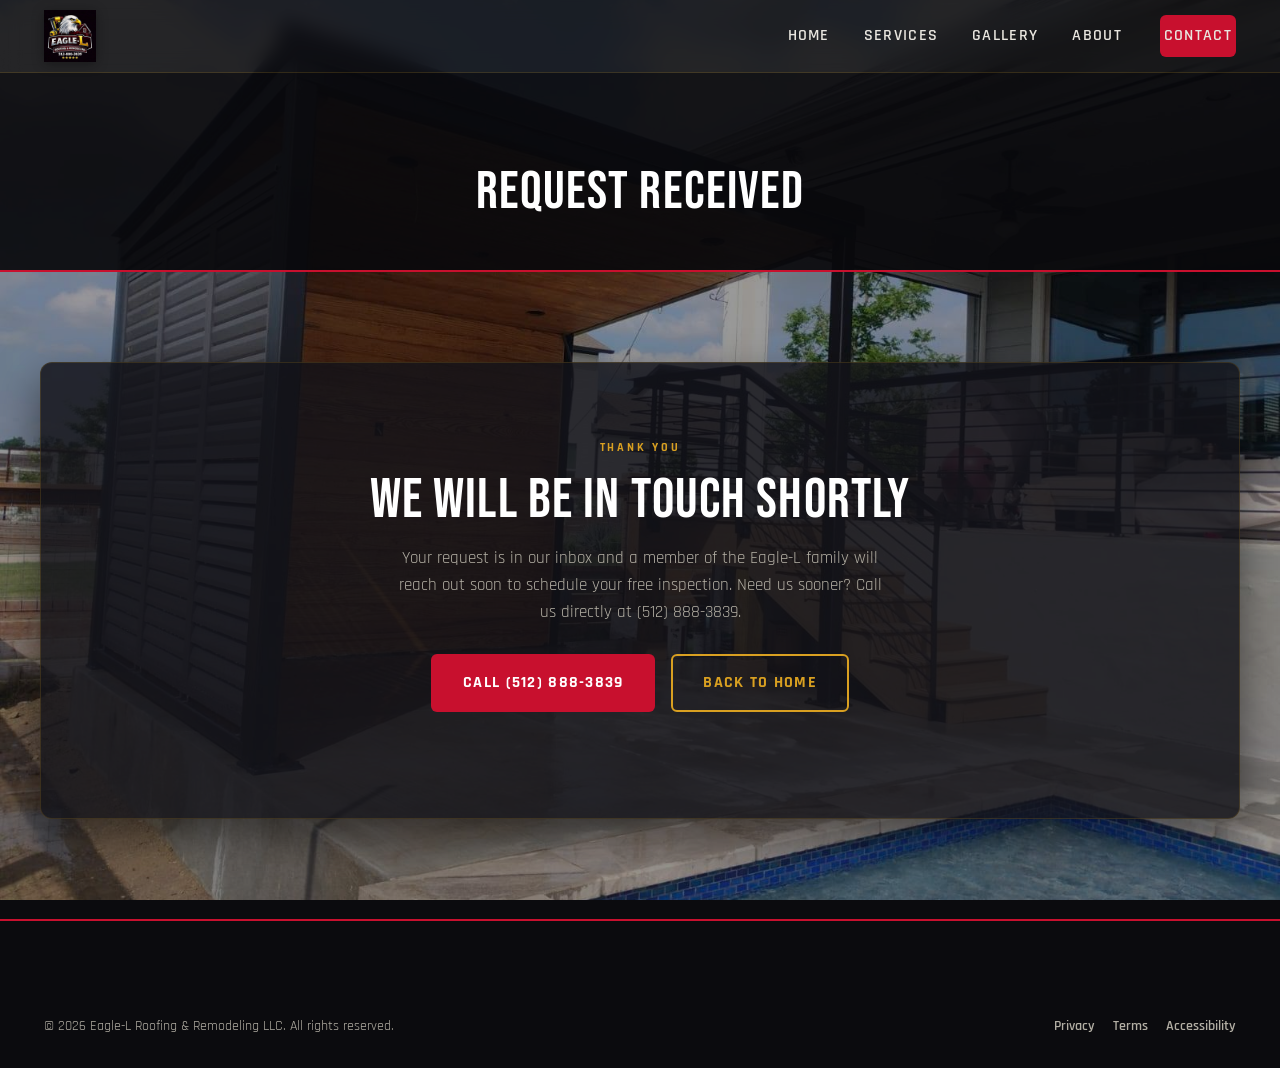
<file: thank-you.html>
<!DOCTYPE html>
<html lang="en">
<head>
  <meta charset="UTF-8">
  <meta name="viewport" content="width=device-width, initial-scale=1.0">
  <title>Thank You | Eagle-L Roofing &amp; Remodeling</title>
  <meta name="description" content="Thanks for reaching out to Eagle-L Roofing &amp; Remodeling. We will be in touch shortly.">
  <meta name="robots" content="noindex">
  <link rel="canonical" href="https://one-true-mission.github.io/eagle-l-roofing/thank-you.html">
  <link rel="preconnect" href="https://fonts.googleapis.com">
  <link rel="preconnect" href="https://fonts.gstatic.com" crossorigin>
  <link href="https://fonts.googleapis.com/css2?family=Bebas+Neue&family=Rajdhani:wght@500;600;700&display=swap" rel="stylesheet">
  <link rel="icon" type="image/png" href="assets/favicon.png">
  <link rel="stylesheet" href="styles.css">
</head>
<body data-page="thanks">

  <nav class="nav">
    <div class="nav-inner">
      <a class="brand" href="index.html" aria-label="Eagle-L Roofing and Remodeling home">
        <img src="assets/logo.png" alt="Eagle-L Roofing &amp; Remodeling LLC logo">
      </a>
      <button class="hamburger" aria-label="Open menu" aria-expanded="false">
        <span></span><span></span><span></span>
      </button>
      <ul class="nav-links">
        <li><a href="index.html" data-nav="home">Home</a></li>
        <li><a href="services.html" data-nav="services">Services</a></li>
        <li><a href="gallery.html" data-nav="gallery">Gallery</a></li>
        <li><a href="about.html" data-nav="about">About</a></li>
        <li class="nav-cta"><a class="btn btn-primary" href="book.html">Contact</a></li>
      </ul>
    </div>
  </nav>
  <div class="nav-overlay"></div>

  <header class="simple-header">
    <h1>Request Received</h1>
  </header>

  <main>
    <section class="section">
      <div class="container thanks-card">
        <span class="eyebrow">Thank You</span>
        <h2>We Will Be in Touch Shortly</h2>
        <p>Your request is in our inbox and a member of the Eagle-L family will reach out soon to schedule your free inspection. Need us sooner? Call us directly at (512) 888-3839.</p>
        <div class="cta-actions" style="justify-content: center;">
          <a class="btn btn-primary" href="tel:+15128883839">Call (512) 888-3839</a>
          <a class="btn btn-outline" href="index.html">Back to Home</a>
        </div>
      </div>
    </section>
  </main>

  <footer class="footer">
    <div class="footer-inner">
      <div class="footer-bottom">
        <span>&copy; <span data-year>2026</span> Eagle-L Roofing &amp; Remodeling LLC. All rights reserved.</span>
        <div class="footer-legal">
          <a href="privacy.html">Privacy</a>
          <a href="terms.html">Terms</a>
          <a href="accessibility.html">Accessibility</a>
        </div>
      </div>
    </div>
  </footer>

  <script src="script.js"></script>
</body>
</html>
</file>
<file: styles.css>
/* ============================================================
   EAGLE-L ROOFING & REMODELING LLC
   OTM Web Design. Dark/industrial variant, locked body background.
   ============================================================ */

:root {
  --ink: #0b0b0e;
  --char: #15151b;
  --surface: #1e1e26;
  --surface-2: #23232c;
  --card: rgba(19, 19, 25, 0.82);
  --card-deep: rgba(9, 9, 13, 0.92);
  --red: #c8102e;
  --red-dark: #8e0e17;
  --gold: #d9a021;
  --gold-soft: #e5b955;
  --text: #e9e6df;
  --muted: #b3afa4;
  --line: rgba(217, 160, 33, 0.16);
  --shadow-soft: 0 6px 18px rgba(0, 0, 0, 0.35);
  --shadow-lift: 0 18px 44px rgba(0, 0, 0, 0.5);
}

* { margin: 0; padding: 0; box-sizing: border-box; }

html { scroll-behavior: smooth; }

body {
  font-family: 'Rajdhani', sans-serif;
  font-size: 17px;
  line-height: 1.6;
  color: var(--text);
  background-color: var(--ink);
  overflow-x: hidden;
}

/* Locked body background. Darkened by filter only, no overlay layers. */
body::before {
  content: "";
  position: fixed;
  inset: 0;
  background-image: url('assets/body-bg.jpg');
  background-size: cover;
  background-position: center;
  filter: brightness(0.6);
  z-index: -1;
}

img { max-width: 100%; display: block; }

a { color: var(--gold); text-decoration: none; }

h1, h2, h3, .display {
  font-family: 'Bebas Neue', sans-serif;
  font-weight: 400;
  letter-spacing: 0.02em;
  text-transform: uppercase;
  line-height: 1.05;
}

h1 { font-size: clamp(2.8rem, 6vw, 4.5rem); }
h2 { font-size: clamp(2.2rem, 4.5vw, 3.5rem); }
h3 { font-size: 1.45rem; letter-spacing: 0.04em; }

p { color: var(--muted); }

.eyebrow {
  display: inline-block;
  font-size: 0.78rem;
  text-transform: uppercase;
  letter-spacing: 0.22em;
  font-weight: 700;
  color: var(--gold);
  margin-bottom: 14px;
}

/* ---------- Buttons ---------- */
.btn {
  display: inline-block;
  font-family: 'Rajdhani', sans-serif;
  font-weight: 700;
  font-size: 1rem;
  text-transform: uppercase;
  letter-spacing: 0.08em;
  padding: 14px 30px;
  border-radius: 6px;
  border: 2px solid transparent;
  cursor: pointer;
  transition: transform 0.25s ease, box-shadow 0.25s ease, background 0.25s ease, color 0.25s ease;
}

.btn-primary {
  background: var(--red);
  color: #fff;
}
.btn-primary:hover {
  background: var(--red-dark);
  transform: translateY(-2px);
  box-shadow: var(--shadow-soft);
}

.btn-outline {
  background: transparent;
  color: var(--gold);
  border-color: var(--gold);
}
.btn-outline:hover {
  background: var(--gold);
  color: var(--ink);
  transform: translateY(-2px);
}

/* ---------- Nav ---------- */
.nav {
  position: sticky;
  top: 0;
  z-index: 200;
  background: rgba(11, 11, 14, 0.82);
  backdrop-filter: blur(10px);
  -webkit-backdrop-filter: blur(10px);
  border-bottom: 1px solid var(--line);
}

.nav-inner {
  max-width: 1240px;
  margin: 0 auto;
  padding: 10px 24px;
  display: flex;
  align-items: center;
  gap: 24px;
}

/* Logo contains the business name, so the nav is logo-only. */
.brand {
  display: flex;
  align-items: center;
}
.brand img {
  height: 52px;
  width: auto;
  filter: drop-shadow(0 2px 6px rgba(0, 0, 0, 0.35));
  transition: transform 0.25s ease;
}
.brand:hover img { transform: scale(1.04); }

.nav-links {
  display: flex;
  align-items: center;
  gap: 30px;
  margin-left: auto;
  list-style: none;
}
.nav-links a {
  color: var(--text);
  font-weight: 600;
  font-size: 1.02rem;
  text-transform: uppercase;
  letter-spacing: 0.08em;
  padding: 6px 2px;
  border-bottom: 2px solid transparent;
  transition: color 0.2s ease, border-color 0.2s ease;
}
.nav-links a:hover { color: var(--gold); }
.nav-links a.is-active {
  color: var(--gold);
  border-color: var(--red);
}

.nav-cta { margin-left: 6px; }

/* ---------- Hamburger (premium, right-anchored) ---------- */
.hamburger {
  display: none;
  position: relative;
  width: 48px;
  height: 48px;
  margin-left: auto;
  background: none;
  border: none;
  cursor: pointer;
  z-index: 220;
}
.hamburger span {
  position: absolute;
  left: 11px;
  width: 26px;
  height: 2.5px;
  background: var(--gold);
  border-radius: 2px;
  transition: transform 0.3s cubic-bezier(0.5, 0, 0.2, 1), opacity 0.3s cubic-bezier(0.5, 0, 0.2, 1);
}
.hamburger span:nth-child(1) { top: 16px; }
.hamburger span:nth-child(2) { top: 22.75px; }
.hamburger span:nth-child(3) { top: 29.5px; }
.hamburger.is-open span:nth-child(1) { transform: translateY(6.75px) rotate(45deg); }
.hamburger.is-open span:nth-child(2) { opacity: 0; }
.hamburger.is-open span:nth-child(3) { transform: translateY(-6.75px) rotate(-45deg); }

.nav-overlay {
  position: fixed;
  inset: 0;
  background: rgba(0, 0, 0, 0.55);
  opacity: 0;
  pointer-events: none;
  transition: opacity 0.3s ease;
  z-index: 205;
}
.nav-overlay.is-open { opacity: 1; pointer-events: auto; }

/* ---------- Hero ---------- */
.hero {
  position: relative;
  min-height: 88vh;
  display: flex;
  align-items: center;
  background-size: cover;
  background-position: center;
}
.hero-home { background-image: url('assets/hero-home.jpg'); }

.hero::before {
  content: "";
  position: absolute;
  inset: 0;
  background: linear-gradient(100deg, rgba(9, 9, 13, 0.88) 0%, rgba(9, 9, 13, 0.6) 48%, rgba(9, 9, 13, 0.24) 100%);
}

.hero-content {
  position: relative;
  max-width: 1240px;
  margin: 0 auto;
  padding: 110px 24px;
  width: 100%;
}
.hero-content h1 { max-width: 15ch; margin-bottom: 18px; color: #fff; }
.hero-content .lede {
  max-width: 54ch;
  font-size: 1.16rem;
  color: var(--text);
  margin-bottom: 32px;
}
.hero-actions { display: flex; flex-wrap: wrap; gap: 16px; }

/* Inner-page hero */
.page-hero {
  position: relative;
  min-height: 46vh;
  display: flex;
  align-items: flex-end;
  background-size: cover;
  background-position: center;
}
.page-hero::before {
  content: "";
  position: absolute;
  inset: 0;
  background: linear-gradient(180deg, rgba(9, 9, 13, 0.42) 0%, rgba(9, 9, 13, 0.82) 100%);
}
.page-hero .hero-content { padding: 90px 24px 60px; }
.page-hero h1 { color: #fff; margin-bottom: 10px; }
.page-hero .lede { margin-bottom: 0; }

.hero-services { background-image: url('assets/hero-services.jpg'); }
.hero-gallery  { background-image: url('assets/hero-gallery.jpg'); }
.hero-about    { background-image: url('assets/hero-about.jpg'); }
.hero-book     { background-image: url('assets/hero-book.jpg'); }

/* ---------- Marquee (the only full-bleed band) ---------- */
.marquee {
  background: var(--ink);
  border-top: 2px solid var(--red);
  border-bottom: 2px solid var(--red);
  overflow: hidden;
  padding: 14px 0;
}
.marquee-track {
  display: flex;
  width: max-content;
  animation: marquee 40s linear infinite;
}
.marquee:hover .marquee-track { animation-play-state: paused; }
.marquee-item {
  display: flex;
  align-items: center;
  font-weight: 700;
  font-size: 1.02rem;
  text-transform: uppercase;
  letter-spacing: 0.14em;
  color: var(--text);
  white-space: nowrap;
}
.marquee-item::after {
  content: "";
  width: 7px;
  height: 7px;
  border-radius: 50%;
  background: var(--gold);
  margin: 0 28px;
}
@keyframes marquee {
  from { transform: translateX(0); }
  to   { transform: translateX(-50%); }
}
@media (prefers-reduced-motion: reduce) {
  .marquee-track { animation: none; flex-wrap: wrap; }
  html { scroll-behavior: auto; }
}

/* ---------- Section card pattern ---------- */
.section {
  background: transparent;
  padding: 50px 0;
}
.section:first-of-type { padding-top: 90px; }

.container {
  max-width: 1240px;
  margin: 0 auto;
  background: var(--card);
  border: 1px solid var(--line);
  border-radius: 12px;
  padding: 70px 60px;
  box-shadow: var(--shadow-lift);
}

.container-deep { background: var(--card-deep); }

.section-head { max-width: 68ch; margin-bottom: 44px; }
.section-head h2 { color: #fff; margin-bottom: 12px; }
.section-head p { font-size: 1.08rem; }
.section-head.centered { margin-left: auto; margin-right: auto; text-align: center; }

/* ---------- Intro grid ---------- */
.intro-grid {
  display: grid;
  grid-template-columns: 1fr 1.15fr;
  gap: 56px;
  align-items: center;
}
.intro-media { position: relative; }
.intro-media img {
  border-radius: 10px;
  width: 100%;
  height: 100%;
  object-fit: cover;
  box-shadow: var(--shadow-soft);
}
.corner-badge {
  position: absolute;
  bottom: -18px;
  right: -14px;
  background: var(--red);
  color: #fff;
  border-radius: 8px;
  padding: 16px 22px;
  text-align: center;
  box-shadow: var(--shadow-soft);
}
.corner-badge strong {
  display: block;
  font-family: 'Bebas Neue', sans-serif;
  font-size: 2rem;
  line-height: 1;
}
.corner-badge span {
  font-size: 0.72rem;
  text-transform: uppercase;
  letter-spacing: 0.14em;
  font-weight: 700;
}
.intro-copy h2 { color: #fff; margin-bottom: 18px; }
.intro-copy p { margin-bottom: 16px; }
.intro-points {
  list-style: none;
  margin: 22px 0 30px;
  display: grid;
  gap: 12px;
}
.intro-points li {
  display: flex;
  gap: 12px;
  align-items: baseline;
  font-weight: 600;
  color: var(--text);
}
.intro-points li::before {
  content: "";
  flex: 0 0 8px;
  width: 8px;
  height: 8px;
  border-radius: 50%;
  background: var(--red);
  transform: translateY(-2px);
}

/* ---------- Services grid ---------- */
.services-grid {
  display: grid;
  grid-template-columns: repeat(3, 1fr);
  gap: 26px;
}
.service-card {
  background: var(--surface);
  border: 1px solid var(--line);
  border-radius: 10px;
  padding: 0;
  overflow: hidden;
  box-shadow: var(--shadow-soft);
  transition: transform 0.25s ease, box-shadow 0.25s ease, border-color 0.25s ease;
}
.service-card .card-body { padding: 28px 30px 32px; }
.service-card:hover {
  transform: translateY(-4px);
  box-shadow: var(--shadow-lift);
  border-color: var(--gold);
}
.service-card .service-num {
  font-family: 'Bebas Neue', sans-serif;
  font-size: 1.1rem;
  color: var(--red);
  letter-spacing: 0.1em;
  display: block;
  margin-bottom: 10px;
}
.service-card h3 { color: #fff; margin-bottom: 10px; }
.service-card p { font-size: 0.98rem; }
.service-card .service-link {
  display: inline-block;
  margin-top: 16px;
  font-weight: 700;
  font-size: 0.86rem;
  text-transform: uppercase;
  letter-spacing: 0.12em;
}
.service-card .service-link:hover { color: var(--gold-soft); }

/* ---------- Stats band ---------- */
.stats-grid {
  display: grid;
  grid-template-columns: repeat(4, 1fr);
  gap: 26px;
  text-align: center;
}
.stat strong {
  display: block;
  font-family: 'Bebas Neue', sans-serif;
  font-size: clamp(2.6rem, 4vw, 3.6rem);
  color: var(--gold);
  line-height: 1;
  margin-bottom: 8px;
}
.stat span {
  font-size: 0.84rem;
  text-transform: uppercase;
  letter-spacing: 0.16em;
  font-weight: 700;
  color: var(--text);
}

/* ---------- Process steps ---------- */
.process-grid {
  display: grid;
  grid-template-columns: repeat(4, 1fr);
  gap: 22px;
}
.step-card {
  background: var(--surface);
  border: 1px solid var(--line);
  border-radius: 10px;
  padding: 32px 26px;
  box-shadow: var(--shadow-soft);
  transition: transform 0.25s ease, box-shadow 0.25s ease, border-color 0.25s ease;
}
.step-card:hover {
  transform: translateY(-4px);
  box-shadow: var(--shadow-lift);
  border-color: var(--gold);
}
.step-card .step-num {
  display: inline-flex;
  align-items: center;
  justify-content: center;
  width: 44px;
  height: 44px;
  border-radius: 50%;
  border: 2px solid var(--red);
  color: var(--gold);
  font-family: 'Bebas Neue', sans-serif;
  font-size: 1.3rem;
  margin-bottom: 16px;
}
.step-card h3 { color: #fff; font-size: 1.25rem; margin-bottom: 8px; }
.step-card p { font-size: 0.95rem; }

/* ---------- Carousel (gallery) ---------- */
.carousel { position: relative; }
.carousel-viewport { overflow: hidden; }
.carousel-track {
  display: flex;
  gap: 22px;
  transition: transform 0.45s ease;
}
.carousel-slide { flex: 0 0 calc((100% - 44px) / 3); }
.carousel-slide img {
  width: 100%;
  aspect-ratio: 16 / 9;
  object-fit: cover;
  border-radius: 10px;
  border: 1px solid var(--line);
  box-shadow: var(--shadow-soft);
}
.carousel-controls {
  display: flex;
  align-items: center;
  justify-content: center;
  gap: 18px;
  margin-top: 28px;
}
.carousel-btn {
  width: 44px;
  height: 44px;
  border-radius: 50%;
  border: 2px solid var(--gold);
  background: transparent;
  color: var(--gold);
  font-size: 1.2rem;
  font-weight: 700;
  cursor: pointer;
  transition: background 0.2s ease, color 0.2s ease;
}
.carousel-btn:hover { background: var(--gold); color: var(--ink); }
.carousel-dots { display: flex; gap: 10px; }
.carousel-dot {
  width: 10px;
  height: 10px;
  border-radius: 50%;
  border: none;
  background: rgba(233, 230, 223, 0.28);
  cursor: pointer;
  transition: background 0.2s ease, transform 0.2s ease;
}
.carousel-dot.is-active { background: var(--red); transform: scale(1.25); }

/* ---------- Gallery page grid ---------- */
.gallery-grid {
  display: grid;
  grid-template-columns: repeat(3, 1fr);
  gap: 22px;
}
.gallery-grid img {
  width: 100%;
  aspect-ratio: 16 / 9;
  object-fit: cover;
  border-radius: 10px;
  border: 1px solid var(--line);
  box-shadow: var(--shadow-soft);
  transition: transform 0.25s ease, box-shadow 0.25s ease;
}
.gallery-grid img:hover { transform: translateY(-4px); box-shadow: var(--shadow-lift); }

/* ---------- Service detail rows (services page) ---------- */
.detail-grid {
  display: grid;
  grid-template-columns: repeat(2, 1fr);
  gap: 26px;
}
.detail-card {
  background: var(--surface);
  border: 1px solid var(--line);
  border-radius: 10px;
  padding: 0;
  overflow: hidden;
  box-shadow: var(--shadow-soft);
  transition: transform 0.25s ease, box-shadow 0.25s ease, border-color 0.25s ease;
}
.detail-card .card-body { padding: 30px 32px 36px; }

/* Service imagery: every service card leads with a photo flush to the card top */
.service-img {
  width: 100%;
  aspect-ratio: 16 / 10;
  object-fit: cover;
  border-bottom: 2px solid var(--red);
}
.detail-card .service-img { aspect-ratio: 16 / 7; }
.detail-card:hover {
  transform: translateY(-4px);
  box-shadow: var(--shadow-lift);
  border-color: var(--gold);
}
.detail-card h3 { color: #fff; margin-bottom: 12px; }
.detail-card p { margin-bottom: 14px; }
.detail-card ul {
  list-style: none;
  display: grid;
  gap: 10px;
}
.detail-card li {
  display: flex;
  gap: 10px;
  align-items: baseline;
  color: var(--text);
  font-weight: 600;
  font-size: 0.97rem;
}
.detail-card li::before {
  content: "";
  flex: 0 0 7px;
  width: 7px;
  height: 7px;
  border-radius: 50%;
  background: var(--gold);
  transform: translateY(-2px);
}

/* ---------- Service area ---------- */
.area-grid {
  display: grid;
  grid-template-columns: repeat(4, 1fr);
  gap: 16px;
}
.area-chip {
  background: var(--surface);
  border: 1px solid var(--line);
  border-radius: 8px;
  padding: 14px 10px;
  text-align: center;
  font-weight: 700;
  letter-spacing: 0.08em;
  text-transform: uppercase;
  font-size: 0.9rem;
  color: var(--text);
  transition: border-color 0.25s ease, transform 0.25s ease;
}
.area-chip:hover { border-color: var(--red); transform: translateY(-3px); }

/* ---------- Values grid (about) ---------- */
.values-grid {
  display: grid;
  grid-template-columns: repeat(3, 1fr);
  gap: 26px;
}
.value-card {
  background: var(--surface);
  border: 1px solid var(--line);
  border-radius: 10px;
  padding: 34px 30px;
  box-shadow: var(--shadow-soft);
  transition: transform 0.25s ease, box-shadow 0.25s ease, border-color 0.25s ease;
}
.value-card:hover {
  transform: translateY(-4px);
  box-shadow: var(--shadow-lift);
  border-color: var(--gold);
}
.value-card h3 { color: #fff; margin-bottom: 10px; }
.value-card p { font-size: 0.98rem; }

/* ---------- CTA strip (contained card with bg image) ---------- */
.cta-card {
  position: relative;
  overflow: hidden;
  text-align: center;
  border: 1px solid var(--line);
  border-top: 3px solid var(--red);
}
.cta-card::before {
  content: "";
  position: absolute;
  inset: 0;
  background-image: url('assets/cta-bg.jpg');
  background-size: cover;
  background-position: center;
  z-index: 0;
}
.cta-card::after {
  content: "";
  position: absolute;
  inset: 0;
  background: rgba(20, 14, 10, 0.78);
  z-index: 1;
}
.cta-card > * { position: relative; z-index: 2; }
.cta-eyebrow {
  display: flex;
  align-items: center;
  justify-content: center;
  gap: 18px;
  font-size: 0.78rem;
  text-transform: uppercase;
  letter-spacing: 0.22em;
  font-weight: 700;
  color: var(--gold);
  margin-bottom: 16px;
}
.cta-eyebrow::before,
.cta-eyebrow::after {
  content: "";
  width: 46px;
  height: 2px;
  background: var(--red);
}
.cta-card h2 {
  font-size: clamp(1.9rem, 4vw, 2.7rem);
  color: #fff;
  margin-bottom: 14px;
}
.cta-card .lede {
  max-width: 60ch;
  margin: 0 auto 30px;
  font-size: 1.08rem;
}
.cta-actions {
  display: flex;
  justify-content: center;
  flex-wrap: wrap;
  gap: 16px;
  margin-bottom: 36px;
}
.cta-trust {
  display: grid;
  grid-template-columns: repeat(3, 1fr);
  gap: 20px;
  border-top: 1px solid rgba(233, 230, 223, 0.2);
  padding-top: 28px;
  max-width: 760px;
  margin: 0 auto;
}
.cta-trust strong {
  display: block;
  font-family: 'Bebas Neue', sans-serif;
  font-size: 1.7rem;
  color: var(--gold);
  line-height: 1.1;
}
.cta-trust span {
  font-size: 0.74rem;
  text-transform: uppercase;
  letter-spacing: 0.14em;
  font-weight: 700;
  color: var(--text);
}

/* ---------- Book page ---------- */
.book-grid {
  display: grid;
  grid-template-columns: 1.4fr 1fr;
  gap: 46px;
  align-items: start;
}
.form-panel h2 { color: #fff; margin-bottom: 10px; }
.form-panel > p { margin-bottom: 28px; }
.form-grid { display: grid; grid-template-columns: 1fr 1fr; gap: 18px; }
.form-field { display: flex; flex-direction: column; gap: 7px; }
.form-field.full { grid-column: 1 / -1; }
.form-field label {
  font-size: 0.8rem;
  text-transform: uppercase;
  letter-spacing: 0.14em;
  font-weight: 700;
  color: var(--gold);
}
.form-field input,
.form-field select,
.form-field textarea {
  font-family: 'Rajdhani', sans-serif;
  font-size: 1.02rem;
  font-weight: 600;
  color: var(--text);
  background: var(--surface);
  border: 1px solid var(--line);
  border-radius: 6px;
  padding: 13px 14px;
  transition: border-color 0.2s ease;
}
.form-field input:focus,
.form-field select:focus,
.form-field textarea:focus {
  outline: none;
  border-color: var(--gold);
}
.form-field textarea { resize: vertical; min-height: 130px; }
.form-error {
  display: none;
  color: var(--red);
  font-weight: 700;
  font-size: 0.85rem;
}
.form-field.invalid .form-error { display: block; }
.form-field.invalid input,
.form-field.invalid select,
.form-field.invalid textarea { border-color: var(--red); }
.form-submit { margin-top: 26px; }

.contact-panel {
  background: var(--card-deep);
  border: 1px solid var(--line);
  border-radius: 10px;
  padding: 40px 34px;
  box-shadow: var(--shadow-soft);
}
.contact-panel h3 { color: #fff; margin-bottom: 18px; }
.contact-panel .contact-row { margin-bottom: 22px; }
.contact-panel .contact-label {
  display: block;
  font-size: 0.76rem;
  text-transform: uppercase;
  letter-spacing: 0.18em;
  font-weight: 700;
  color: var(--gold);
  margin-bottom: 4px;
}
.contact-panel a.contact-big,
.contact-panel .contact-big {
  font-family: 'Bebas Neue', sans-serif;
  font-size: 1.7rem;
  color: #fff;
  letter-spacing: 0.03em;
}
.contact-panel p { font-size: 0.98rem; }

/* ---------- Thank you / legal ---------- */
.simple-header {
  background: var(--card-deep);
  border-bottom: 2px solid var(--red);
  padding: 90px 24px 50px;
  text-align: center;
}
.simple-header h1 { color: #fff; font-size: clamp(2.4rem, 5vw, 3.4rem); }
.legal-body { max-width: 60rem; }
.legal-body h2 { font-size: 1.6rem; color: #fff; margin: 34px 0 12px; }
.legal-body p, .legal-body li { margin-bottom: 12px; color: var(--muted); }
.legal-body ul { padding-left: 22px; }
.thanks-card { text-align: center; }
.thanks-card h2 { color: #fff; margin-bottom: 14px; }
.thanks-card p { max-width: 54ch; margin: 0 auto 28px; }

/* ---------- Footer (full-bleed) ---------- */
.footer {
  background: var(--ink);
  border-top: 2px solid var(--red);
  margin-top: 50px;
}
.footer-inner {
  max-width: 1240px;
  margin: 0 auto;
  padding: 70px 24px 30px;
}
.footer-grid {
  display: grid;
  grid-template-columns: 1.4fr 1fr 1fr 1fr;
  gap: 40px;
  padding-bottom: 44px;
  border-bottom: 1px solid var(--line);
}
.footer-brand img { height: 74px; margin-bottom: 16px; }
.footer-brand p { font-size: 0.98rem; max-width: 34ch; }
.footer h4 {
  font-family: 'Bebas Neue', sans-serif;
  font-size: 1.2rem;
  letter-spacing: 0.08em;
  color: var(--gold);
  margin-bottom: 16px;
  text-transform: uppercase;
}
.footer ul { list-style: none; display: grid; gap: 10px; }
.footer ul a { color: var(--muted); font-weight: 600; transition: color 0.2s ease; }
.footer ul a:hover { color: var(--gold); }
.footer-bottom {
  display: flex;
  flex-wrap: wrap;
  align-items: center;
  justify-content: space-between;
  gap: 14px;
  padding-top: 24px;
  font-size: 0.9rem;
  color: var(--muted);
}
.footer-legal { display: flex; gap: 18px; }
.footer-legal a { color: var(--muted); font-weight: 600; }
.footer-legal a:hover { color: var(--gold); }
.footer-social a {
  display: inline-flex;
  align-items: center;
  justify-content: center;
  width: 38px;
  height: 38px;
  border: 1px solid var(--line);
  border-radius: 50%;
  color: var(--gold);
  font-weight: 700;
  transition: border-color 0.2s ease, background 0.2s ease, color 0.2s ease;
}
.footer-social a:hover { background: var(--red); border-color: var(--red); color: #fff; }

/* ============================================================
   Responsive
   ============================================================ */

@media (max-width: 1100px) {
  .container { padding: 50px 36px; }
  .services-grid, .values-grid { grid-template-columns: repeat(2, 1fr); }
  .process-grid, .stats-grid { grid-template-columns: repeat(2, 1fr); }
  .area-grid { grid-template-columns: repeat(3, 1fr); }
  .gallery-grid { grid-template-columns: repeat(2, 1fr); }
  .carousel-slide { flex: 0 0 calc((100% - 22px) / 2); }
  .intro-grid { gap: 40px; }
}

@media (max-width: 900px) {
  .nav-links { display: none; }
  .hamburger { display: block; }
  .brand img { height: 44px; }

  /* Slide-in panel from the right */
  .nav-links.mobile-panel {
    display: flex;
    position: fixed;
    top: 0;
    right: 0;
    height: 100vh;
    width: min(78vw, 360px);
    background: linear-gradient(165deg, #060608 0%, var(--char) 60%, var(--surface) 100%);
    border-left: 3px solid var(--gold);
    flex-direction: column;
    align-items: flex-start;
    gap: 8px;
    padding: 110px 36px 40px;
    transform: translateX(102%);
    transition: transform 0.35s cubic-bezier(0.5, 0, 0.2, 1);
    z-index: 210;
    margin-left: 0;
  }
  .nav-links.mobile-panel.is-open { transform: translateX(0); }
  .nav-links.mobile-panel a {
    font-size: 1.25rem;
    padding: 12px 0;
    border-bottom: 1px solid var(--line);
    width: 100%;
  }
  .nav-links.mobile-panel .nav-cta { margin: 22px 0 0; width: 100%; text-align: center; }

  .intro-grid, .book-grid { grid-template-columns: 1fr; }
  .corner-badge { right: 10px; }
  .detail-grid { grid-template-columns: 1fr; }
  .area-grid { grid-template-columns: repeat(2, 1fr); }
  .footer-grid { grid-template-columns: repeat(2, 1fr); }
  .hero { min-height: 72vh; }
}

@media (max-width: 560px) {
  .container { padding: 36px 22px; border-radius: 10px; }
  .section { padding: 36px 0; }
  .section:first-of-type { padding-top: 60px; }
  .services-grid, .values-grid, .process-grid, .gallery-grid,
  .form-grid, .detail-grid { grid-template-columns: 1fr; }
  .stats-grid { grid-template-columns: repeat(2, 1fr); }
  .area-grid { grid-template-columns: repeat(2, 1fr); }
  .cta-trust { grid-template-columns: 1fr; gap: 16px; }
  .carousel-slide { flex: 0 0 100%; }
  .footer-grid { grid-template-columns: 1fr; }
  .hero-content { padding: 80px 20px; }
  .brand img { height: 40px; }
}

/* Section wrapper gives side gutters so cards never touch the edges */
.section > .container { margin-left: 24px; margin-right: 24px; }
@media (min-width: 1320px) {
  .section > .container { margin-left: auto; margin-right: auto; }
}
@media (min-width: 901px) and (max-width: 1319px) {
  .section > .container { margin-left: 40px; margin-right: 40px; }
}
</file>
